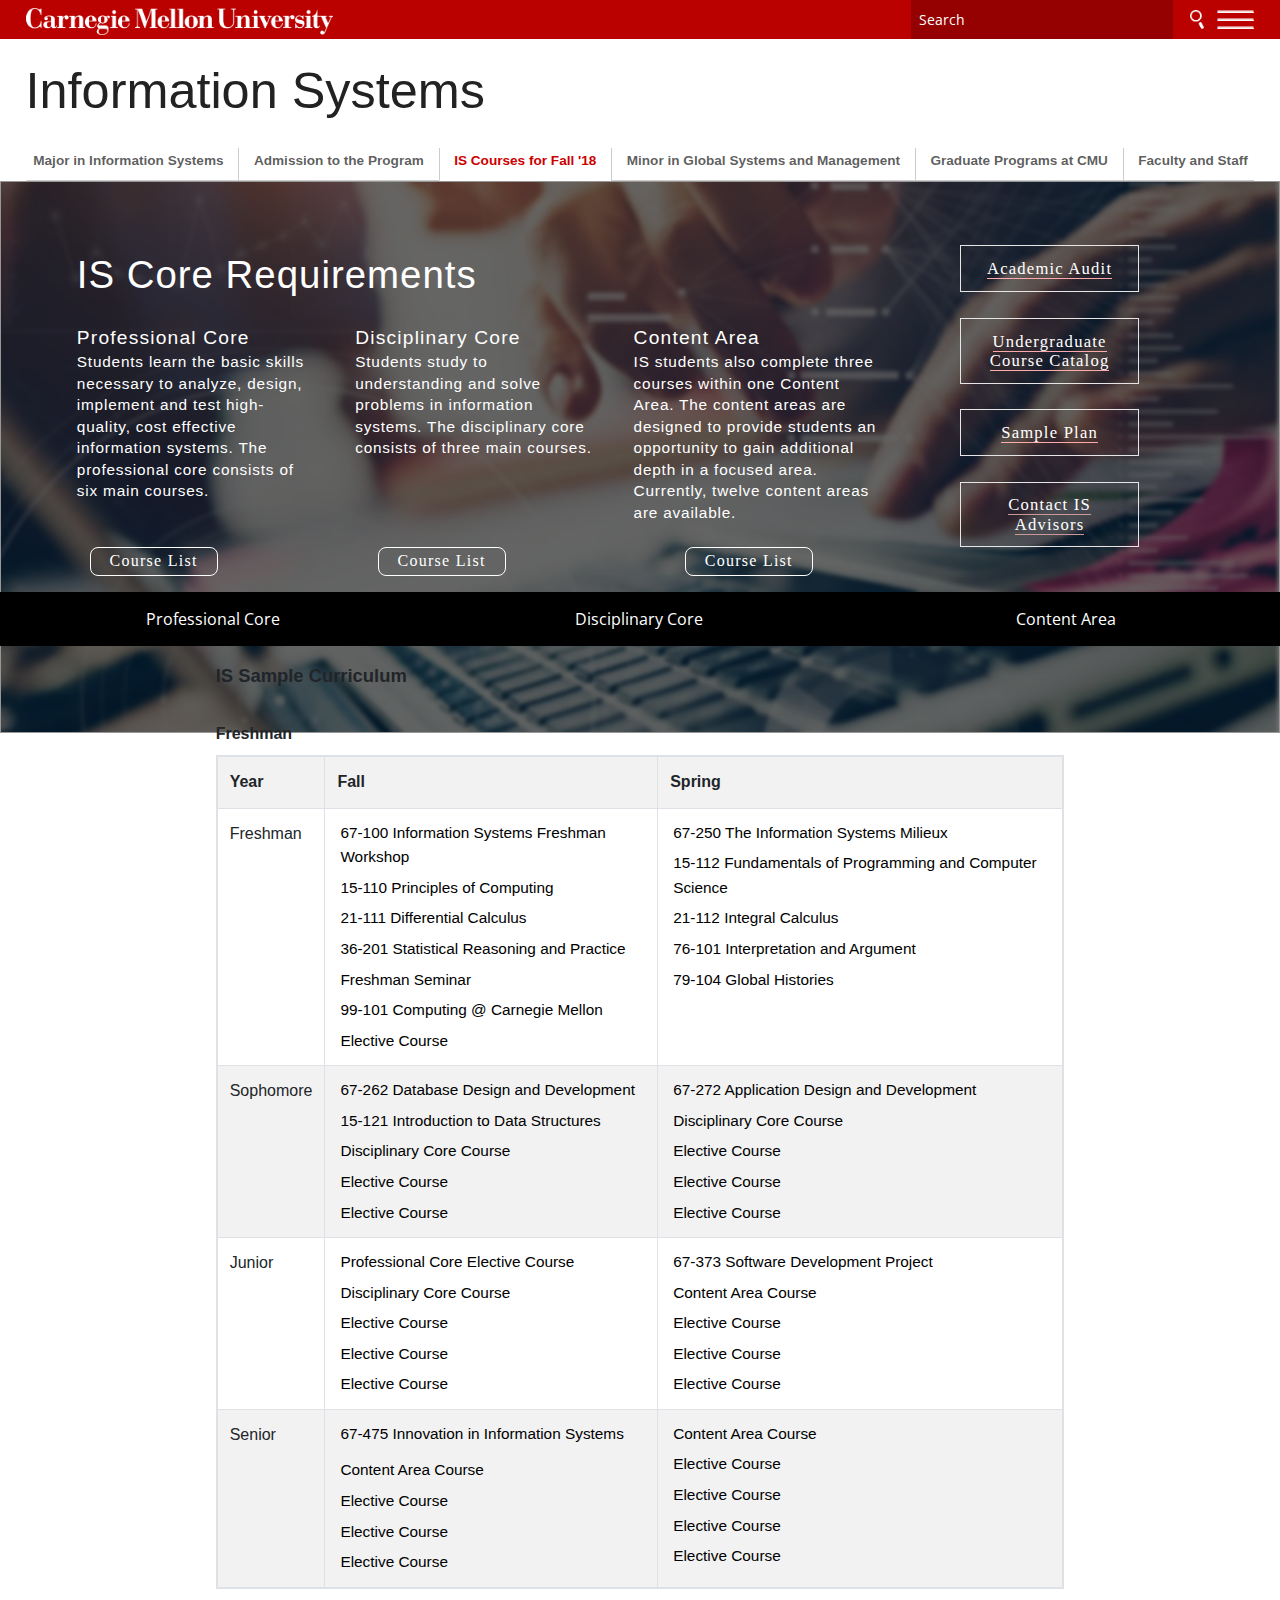
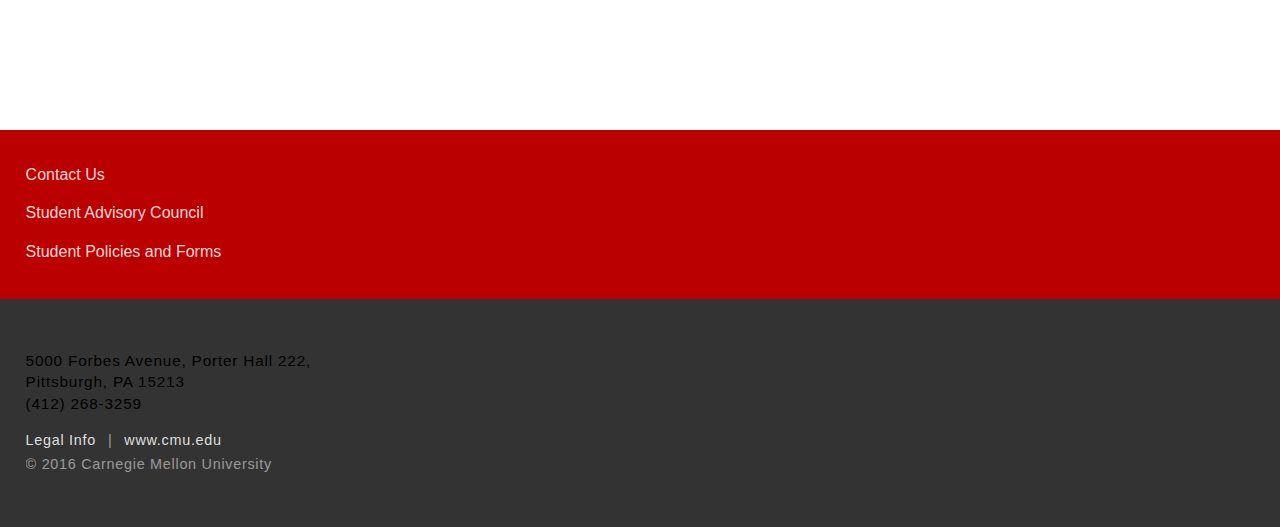
<file: index.html>
<!DOCTYPE html>
<html>
<head>
    <link rel="stylesheet" href="css/styles.css" />
    <script src="https://ajax.googleapis.com/ajax/libs/jquery/3.3.1/jquery.min.js"></script>
    <script src="https://code.jquery.com/jquery-3.2.1.slim.min.js"></script>
    <script src="js/scripts.js"></script>
    <link rel="stylesheet" href="https://maxcdn.bootstrapcdn.com/bootstrap/4.0.0/css/bootstrap.min.css">
    <script src="https://maxcdn.bootstrapcdn.com/bootstrap/4.0.0/js/bootstrap.min.js" ></script>

</head>
<body>
    <div w3-include-html="nav.html" class="cmu"></div>
    <div w3-include-html="header.html"></div>
    <button id="professionalBtn">Professional Core</button>
    <button id="disciplinaryBtn">Disciplinary Core</button>
    <button id="contentBtn">Content Area</button>
    <div id="info">
        <div id="prof-area" w3-include-html="professional.html" style="display:none;"></div>
        <div id="disc-area" w3-include-html="disciplinary.html" style="display:none;"></div>
        <div id="content-area" w3-include-html="contentarea.html" style="display:none;"></div>
        <div w3-include-html="sample.html">
        </div>
    </div>
    <div w3-include-html="footer.html" class="cmu"></div>
</body>
<script>
    profArea = $("#prof-area")
    discArea = $("#disc-area")
    contentArea = $("#content-area")
    $("#professionalBtn").click(function(){
        profArea.css('display','block')
        discArea.css('display','none')
        contentArea.css('display','none')
    })
    $("#disciplinaryBtn").click(function(){
        profArea.css('display','none')
        discArea.css('display','block')
        contentArea.css('display','none')
    })
    $("#contentBtn").click(function(){
        profArea.css('display','none')
        discArea.css('display','none')
        contentArea.css('display','block')
    })
    function includeHTML() {
      var z, i, elmnt, file, xhttp;
      /*loop through a collection of all HTML elements:*/
      z = document.getElementsByTagName("*");
      for (i = 0; i < z.length; i++) {
        elmnt = z[i];
        /*search for elements with a certain atrribute:*/
        file = elmnt.getAttribute("w3-include-html");
        if (file) {
          /*make an HTTP request using the attribute value as the file name:*/
          xhttp = new XMLHttpRequest();
          xhttp.onreadystatechange = function() {
            if (this.readyState == 4) {
              if (this.status == 200) {elmnt.innerHTML = this.responseText;}
              if (this.status == 404) {elmnt.innerHTML = "Page not found.";}
              /*remove the attribute, and call this function once more:*/
              elmnt.removeAttribute("w3-include-html");
              includeHTML();
            }
          } 
          xhttp.open("GET", file, true);
          xhttp.send();
          /*exit the function:*/
          return;
        }
      }
    }
    includeHTML();
</script>
</html>
</file>
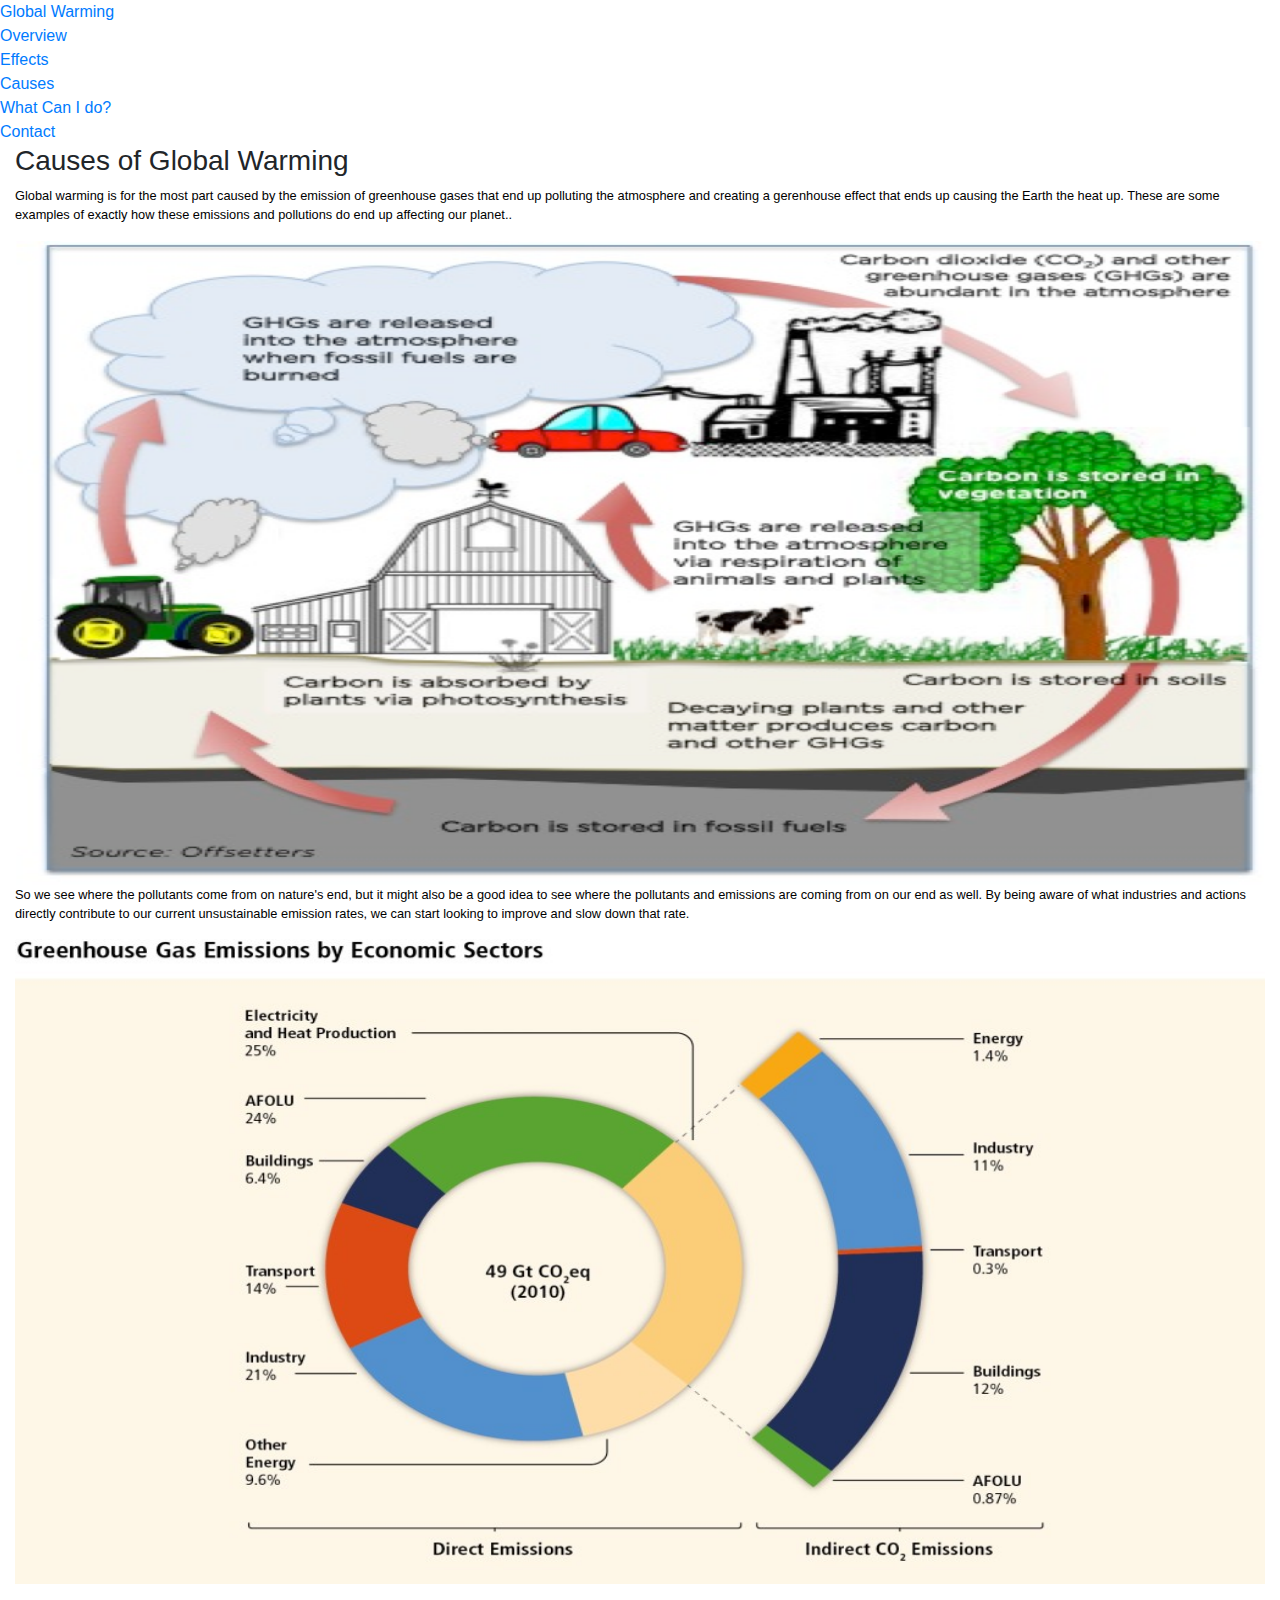
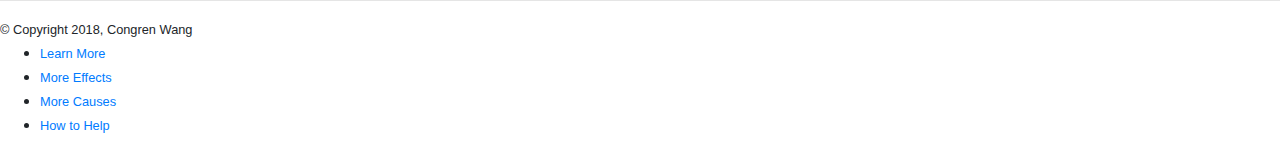
<file: causes.html>
<!DOCTYPE html>
<html lang="en">

<head>

    <meta charset="utf-8">
    <title>Global Warming Effects</title>
    <link href="css/styles.css" rel="stylesheet">
<link rel="stylesheet" href="https://maxcdn.bootstrapcdn.com/bootstrap/4.0.0/css/bootstrap.min.css">
</head>

<body>

    <div class="body-container">
        <nav class="sidebar">
        <div class="sidebar">
            <ul class="navbar-nav">
                <li class="sidebar-main">
                    <a href="index.html">
                        Global Warming&nbsp;
                    </a>
                </li>
                <li>
                    <a href="index.html#main-content" >Overview&nbsp;&nbsp;</a>
                </li>
                <li>
                    <a href="effects.html">Effects&nbsp;&nbsp;</a>
                </li>
                <li>
                    <a href="causes.html" class="active">Causes&nbsp;&nbsp;</a>
                </li>
                <li>
                    <a href="help.html">What Can I do?&nbsp;&nbsp;</a>
                </li>
                <li>
                    <a href="contact.html">Contact</a>
                </li>
            </ul>
        </div>
        </nav>
        <div class="container-fluid">
            <div class = "row" id="gw-causes">
            <div class="col-12">
                <h3>Causes of Global Warming</h3>
                <p>Global warming is for the most part caused by the emission of greenhouse gases that end up polluting the atmosphere and creating a gerenhouse effect that ends up causing the Earth the heat up. These are some examples of exactly how these emissions and pollutions do end up affecting our planet..</p>
                <div class = "med-image center-align">
                    <img src="images/causes.png" alt="gas emission cycle">
                </div>
                <p>So we see where the pollutants come from on nature's end, but it might also be a good idea to see where the pollutants and emissions are coming from on our end as well. By being aware of what industries and actions directly contribute to our current unsustainable emission rates, we can start looking to improve and slow down that rate.</p>
                <div class = "med-image center-align">
                    <img src="images/emissions.jpg" alt="industry emission rates">
                </div>
                </div>
            </div>
        </div>
            <hr>
            <footer class="paragraph-padding center-align foot">
                    <small>&copy; Copyright 2018, Congren Wang</small>
            <ul class="footer-list">
                <li>
                    <a href="https://www.nationalgeographic.com/environment/global-warming/global-warming-overview/" target="_blank">
                        <small>Learn More</small>
                    </a>
                </li>
                <li>
                    <a href="https://en.wikipedia.org/wiki/Global_warming" target="_blank"><small>More Effects</small></a>
                </li>
                <li>
                    <a href="https://en.wikipedia.org/wiki/Global_warming" target="_blank"><small>More Causes</small></a>
                </li>
                <li>
                    <a href="https://www.nrdc.org/stories/how-you-can-stop-global-warming" target="_blank"><small>How to Help</small></a>
                </li>
            </ul>
            </footer>
        </div>

 
</body>
</html>
</file>
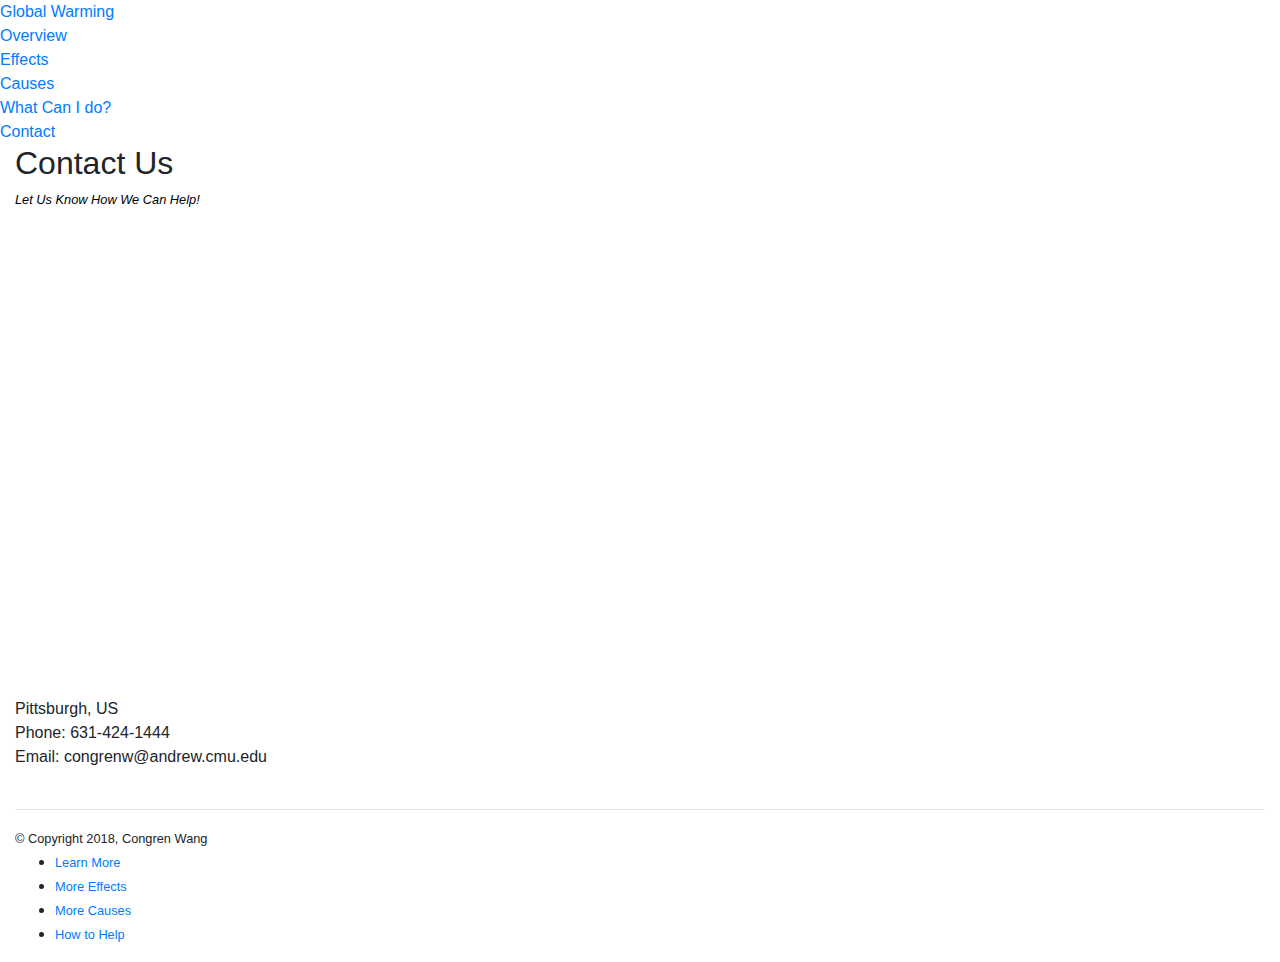
<file: contact.html>
<!DOCTYPE html>
<html lang="en">

<head>

    <meta charset="utf-8">
    <META NAME="ROBOTS" CONTENT="NOINDEX, NOFOLLOW"></META>
    <title>Global Warming Contact</title>
    <link href="css/styles.css" rel="stylesheet">
 <link rel="stylesheet" href="https://maxcdn.bootstrapcdn.com/bootstrap/4.0.0/css/bootstrap.min.css">
</head>

<body>
    <div class="body-container">
        <nav class="sidebar">
        <div class="sidebar">
            <ul class="navbar-nav">
                <li class="sidebar-main">
                    <a href="index.html">
                        Global Warming&nbsp;
                    </a>
                </li>
                <li>
                    <a href="index.html#main-content" >Overview&nbsp;&nbsp;</a>
                </li>
                <li>
                    <a href="effects.html">Effects&nbsp;&nbsp;</a>
                </li>
                <li>
                    <a href="causes.html">Causes&nbsp;&nbsp;</a>
                </li>
                <li>
                    <a href="help.html">What Can I do?&nbsp;&nbsp;</a>
                </li>
                <li>
                    <a href="contact.html" class="active">Contact</a>
                </li>
            </ul>
        </div>
        </nav>
        <div class="container-fluid">
            <div class = "row" id="contact">
                <div class="col-12">
                <h2 class="center-align">Contact Us</h2>
                <p class="center-align"><i>Let Us Know How We Can Help!</i></p>
                <p class="center-align"><iframe src="https://www.google.com/maps/embed?pb=!1m18!1m12!1m3!1d3036.4666233214675!2d-79.94520684949316!3d40.442808079260885!2m3!1f0!2f0!3f0!3m2!1i1024!2i768!4f13.1!3m3!1m2!1s0x8834f21f58679a9f%3A0x88716b461fc4daf4!2sCarnegie+Mellon+University!5e0!3m2!1sen!2sus!4v1518052709293" width="600" height="450" frameborder="0" style="border:0" allowfullscreen></iframe></p>
                <div class="center-align">
                    <i style="width:30px"></i> Pittsburgh, US<br>
                    <i style="width:30px"></i> Phone: 631-424-1444<br>
                    <i style="width:30px"> </i> Email: congrenw@andrew.cmu.edu<br>
                </div>
                <br>
                </div>
            </div>
            
            <hr>
                <footer class="paragraph-padding center-align foot">
                    <small>&copy; Copyright 2018, Congren Wang</small>
                    <ul class="footer-list">
                <li>
                    <a href="https://www.nationalgeographic.com/environment/global-warming/global-warming-overview/" target="_blank">
                        <small>Learn More</small>
                    </a>
                </li>
                <li>
                    <a href="https://en.wikipedia.org/wiki/Global_warming" target="_blank"><small>More Effects</small></a>
                </li>
                <li>
                    <a href="https://en.wikipedia.org/wiki/Global_warming" target="_blank"><small>More Causes</small></a>
                </li>
                <li>
                    <a href="https://www.nrdc.org/stories/how-you-can-stop-global-warming" target="_blank"><small>How to Help</small></a>
                </li>
            </ul>
            </footer>
        </div>

    </div>


</body>


    
</html>
</file>
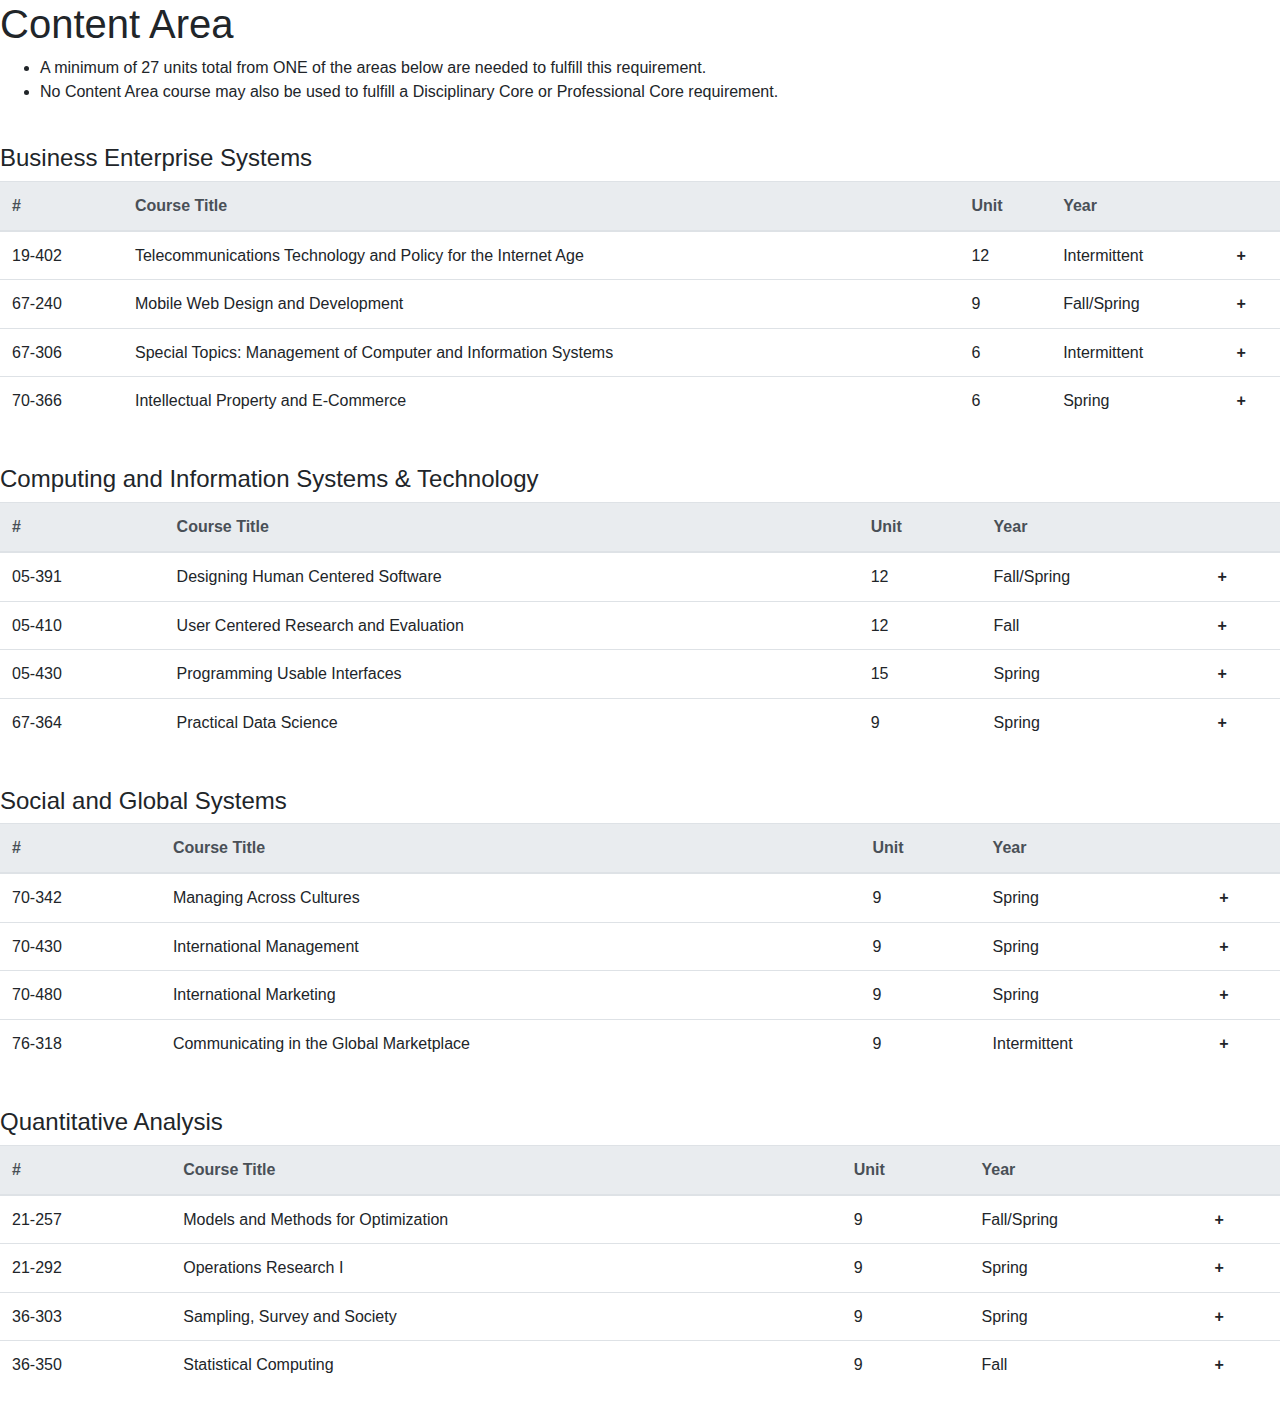
<file: contentarea.html>
<!DOCTYPE html>
<html>

<head>
    <link rel="stylesheet" href="https://maxcdn.bootstrapcdn.com/bootstrap/4.0.0/css/bootstrap.min.css">
    <link rel="stylesheet" href="css/styles.css" />
    <script src="https://ajax.googleapis.com/ajax/libs/jquery/3.3.1/jquery.min.js"></script>
    <script src="https://code.jquery.com/jquery-3.2.1.slim.min.js" ></script>
    <script src="https://cdnjs.cloudflare.com/ajax/libs/popper.js/1.12.9/umd/popper.min.js" ></script>
    <script src="https://maxcdn.bootstrapcdn.com/bootstrap/4.0.0/js/bootstrap.min.js" ></script>
    <script src="js/scripts.js"></script>
</head>

<body>

    <div id="contentCourses">
        <h1>Content Area</h1>
        <ul>
            <li>A minimum of 27 units total from ONE of the areas below are needed to fulfill this requirement.</li>
            <li>No Content Area course may also be used to fulfill a Disciplinary Core or Professional Core requirement.</li>
        </ul>
        <br>
        <h4>Business Enterprise Systems</h4>
        <table id="contentarea" class="table table-hover">
                        <thead class="thead-light">

            <tr>
                <th>#</th>
                <th>Course Title</th>
                <th>Unit</th>
                <th>Year</th>
                <th></th>
            </tr>
            </thead>
            <tr id="conbus1">
                <td>19-402</td>
                <td>Telecommunications Technology and Policy for the Internet Age</td>
                <td>12</td>
                <td>Intermittent</td>
                <td><b>+</b></td>
                <tr>
                <td colspan=5 id="conbusdrop1" style="display:none;">
                <p>Modern telecommunications is the nervous system of society. The Internet and wireless communications have transformed every aspect of our modern life. This course provides a comprehensive introduction to basic principles of telecommunications technology and the legal, economic, and regulatory environment of todays networks. Topics covered include the fundamentals of communication network technologies, including video, voice, and computer networks; principles behind telecommunications regulation from common carrier law and natural monopoly to information diversity, privacy and national security; traffic differentiation on the Internet and the debate over network neutrality; universal service and the digital divide; mergers, antitrust, and the changing industrial structure of the communications sector. We will explore current topical questions such as the future of competition in broadband access; the shift of entertainment video from cable and satellite to Internet delivery; how cloud computing concepts are transforming networks; and communications support for the Internet of Things. Comparison with European approaches to communications regulation. Special emphasis on how new technologies have altered, and are altered by, regulation. Junior or Senior standing required.</p>
                <p>Prerequisite: 73-100</p>
                </td>
                </tr>

            <tr id="conbus2">
                <td>67-240</td>
                <td>Mobile Web Design and Development</td>
                <td>9</td>
                <td>Fall/Spring</td>
                <td><b>+</b></td>
                <tr>
                <td colspan=5 id="conbusdrop2" style="display:none;">
                <p>The Mobile Web Design and Development course provides a solid web design and development foundation focusing on responsive and user-centered design, and client-side components. Students explore the current standards and best practices of web design. Throughout the course, students work with HTML5, CSS3, Twitter Bootstrap, and Javascript, and learn how the various web components function together. The course utilizes a hands-on approach to guide students through learning and understanding the design and development process. This course is primarily designed for students with minimal technical experience. By the end of the course, students will be able to plan, design, and implement a basic functioning mobile web site/ app.</p>
                <p>Prerequisites: 15-104 Min. grade C or 15-112 Min. grade C</p>
                </td>
                </tr>

            <tr id="conbus3">
                <td>67-306</td>
                <td>Special Topics: Management of Computer and Information Systems</td>
                <td>6</td>
                <td>Intermittent</td>
                <td><b>+</b></td>
                <tr>
                <td colspan=5 id="conbusdrop3" style="display:none;">
                <p>The course will provide a thorough understanding of the many responsibilities for managing technology by the organization IT resource, executives, managers, and functional end users. Concentration on IT plan and budget development with associated management, IT roles and responsibilities, system development and operations best practices, security management, IT procurement with emphasis on service and product agreements, vendor relationships, project management, and business continuity/disaster recovery. Junior or senior class standing is required. Coursework in information systems, software design, project management, or related job experience is strongly preferred, but not required due to the managerial, rather than technical, nature of the course.</p>
                </td>
                </tr>

            <tr id="conbus4">
                <td>70-366</td>
                <td>Intellectual Property and E-Commerce</td>
                <td>6</td>
                <td>Spring</td>
                <td><b>+</b></td>
                <tr>
                <td colspan=5 id="conbusdrop4" style="display:none;">
                <p>The course is intended to instruct students on the creation of the Internet and the World Wide Web, including the creation of the Domain Naming System. The course will provide an understanding of how the WWW "Web" operates (from its creation to the present), how the laws of various contries interact with the Web; how issues of privacy are addressed and the role of private parties and government in monitoring privacy. The course will examine how intellectual property is created and protected; who owns the property; and the role of ownership of the intellectual property interacts with antitrust laws. The course examines how contracts are formed and administered on the Web by entities created to minimize taxes and personal liability risks for the owners/shareholders of those entities.</p>
                <p>Prerequisite: 76-1010</p>
                </td>
                </tr>
        </table>

        <br>

        <h4>Computing and Information Systems &amp; Technology</h4>
        <table id="contentarea" class="table table-hover">
                        <thead class="thead-light">

            <tr>
                <th>#</th>
                <th>Course Title</th>
                <th>Unit</th>
                <th>Year</th>
                <th></th>
            </tr>
            </thead>

            <tr id="concomput1">
                <td>05-391</td>
                <td>Designing Human Centered Software</td>
                <td>12</td>
                <td>Fall/Spring</td>
                <td><b>+</b></td>
                <tr>
                <td colspan=5 id="concomputdrop1" style="display:none;">
                <p>Why are things so hard to use these days? Why doesn't this thing I just bought work? Why is this web site so hard to use? These are frustrations that we have all faced from systems not designed with people in mind. The question this course will focus on is: how can we design human-centered systems that people find useful and usable? This course is an introduction to designing, prototyping, and evaluating user interfaces. If you take only one course in Human-Computer Interaction, this is the course for you. This class is open to all undergrads and grad students, with either technical or non-technical backgrounds. We will cover theory as well as practical application of ideas from Human-Computer Interaction. Course work includes lectures, class discussion, homework, class presentations, and group project.</p>
                <p>Prerequisites: 15-110 or 15-104 or 15-112</p>
                </td>
                </tr>

            <tr id="concomput2">
                <td>05-410</td>
                <td>User Centered Research and Evaluation</td>
                <td>12</td>
                <td>Fall</td>
                <td><b>+</b></td>
                <tr>
                <td colspan=5 id="concomputdrop2" style="display:none;">
                <p>This course provides and overview and introduction to the field of human-computer interaction (HCI). It introduces students to tools, techniques, and sources of information about HCI and provides a systematic approach to design. The course increases awareness of good and bad design through observation of existing technology, and teaches the basic skills of task analysis, and analytic and empirical evaluation methods. This is a companion course to courses in visual design (51-422) and software implementation (05-430, 05-431). When registering for this course, undergraduate students are automatically placed the wait list. Students will be then moved into the class, based on if they are in the BHCI second major and year in school e.g. seniors, juniors, etc This course is NOT open to students outside the HCI major. When registering for this course, undergraduate students are automatically placed the wait list. Students will be then moved into the class, based on if they are in the BHCI second major and year in school.</p>
                </td>
                </tr>

            <tr id="concomput3">
                <td>05-430</td>
                <td>Programming Usable Interfaces</td>
                <td>15</td>
                <td>Spring</td>
                <td><b>+</b></td>
                <tr>
                <td colspan=5 id="concomputdrop3" style="display:none;">
                <p>This course is combines lecture, and an intensive programming lab and design studio. It is for those who want to express their interactive ideas in working prototypes. It will cover the importance of human-computer interaction/interface design, iterative design, input/output techniques, how to design and evaluate interfaces, and research topics that will impact user interfaces in the future. In lab, you will learn how to design and program effective graphical user interfaces, and how to perform user tests. We will cover a number of prototyping tools and require prototypes to be constructed in each, ranging from animated mock-ups to fully functional programs. Assignments will require implementing UIs, testing that interface with users, and then modifying the interface based on findings. Some class sessions will feature design reviews of student work. This course is for HCII Masters students and HCI dual majors with a minimal programming background. Students will often not be professional programmers, but will need to interact with programmers. RECITATION SELECTION: Students taking this course can sign up for either Prototyping Lab recitation. PREREQUISITES: Proficiency in a programming language, program structure, algorithm analysis, and data abstraction. Normally met through an introductory programming course using C, C++, Pascal or Java, such as 15100, 15112, 15127 or equivalent. Students entering this course should be able to independently write a 300-line program in 48 hours.</p>
                <p>Prerequisites: 15-110 or 15-112 or 15-127 or 15-100 or 15-104</p>
                </td>
                </tr>

            <tr id="concomput4">
                <td>67-364</td>
                <td>Practical Data Science</td>
                <td>9</td>
                <td>Spring</td>
                <td><b>+</b></td>
                <tr>
                <td colspan=5 id="concomputdrop4" style="display:none;">
                <p>From empirical, to theoretical, to computational science, we are at the dawn of a new revolution—-a fourth paradigm of science driven by data. Like archaeological remnants, data, by its very nature, is a marker of what happened in the past. How can data be used to better understand this past and what is happening in the present? How can data be leveraged to forecast what will happen in the future? Better still, how can data be used to mold what should happen in the future? In this course we will study descriptive, predictive, and prescriptive methods by which data can be used to gain insight and inform actions of people and organizations. The real excitement of data science is in the doing. This is an application oriented course requiring skill in algorithmic problem solving. We will use Python based data science tools. While prior programming experience with Python will be helpful the course will strive to be self-contained. If you have not programmed in Python before, you need to be comfortable programming in some language (e.g., Ruby, R, Java, C++) and will need to come up to speed with the Pythonic way of problem solving.</p>
                <p>Prerequisites: 36-201 Min. grade C and 15-112 Min. grade C</p>
                </td>
                </tr>

        </table>

        <br>

        <h4>Social and Global Systems</h4>
        <table id="contentarea" class="table table-hover">
                        <thead class="thead-light">

            <tr>
                <th>#</th>
                <th>Course Title</th>
                <th>Unit</th>
                <th>Year</th>
                <th></th>
            </tr>
            </thead>

            <tr id="consoc1">
                <td>70-342</td>
                <td>Managing Across Cultures</td>
                <td>9</td>
                <td>Spring</td>
                <td><b>+</b></td>
                <tr>
                <td colspan=5 id="consocdrop1" style="display:none;">
                <p>This course is designed for students who expect to do business in other countries or work with people from other cultures. It provides an intellectual framework for understanding other cultures (and eventually one's own), as well as detailed studies of particular countries. It discusses how culture defines organizations, contracts, personal relationships, attitudes toward authority, time and space, ethics, wealth, and subcultures, and how these affect business. Student teams study a culture of their choice and make presentations, based on interviews and literature research.</p>
                <p>Prerequisites: 76-102 or 76-101</p>
                </td>
                </tr>

            <tr id="consoc2">
                <td>70-430</td>
                <td>International Management</td>
                <td>9</td>
                <td>Spring</td>
                <td><b>+</b></td>
                <tr>
                <td colspan=5 id="consocdrop2" style="display:none;">
                <p>This course uses the case method to examine the strategic and operational issues in management practice and decision-making that are important in operating a business that spans national borders. Topics include political and economic risk assessment, technology transfer, cultural analysis, negotiation, social responsibility, organization structure, supply chain management and trends in foreign direct investment and their impact on developing strategies for entering and becoming successful in international markets.</p>
                </td>
                </tr>

            <tr id="consoc3">
                <td>70-480</td>
                <td>International Marketing</td>
                <td>9</td>
                <td>Spring</td>
                <td><b>+</b></td>
                <tr>
                <td colspan=5 id="consocdrop3" style="display:none;">
                <p>This course is designed to provide students with a basic understanding of global marketing opportunities, key issues, and strategies. It introduces the main characteristics of international markets and addresses the impact of global environmental factors (economic, social, legal, and cultural) on marketing decisions such as market entry, product development, pricing, promotion, and distribution. The objective of the course is to help students acquire knowledge of major international marketing concepts and develop cross-cultural sensitivities and skills that would enable them to identify, analyze, and solve international marketing problems.</p>
                </td>
                </tr>

            <tr id="consoc4">
                <td>76-318</td>
                <td>Communicating in the Global Marketplace</td>
                <td>9</td>
                <td>Intermittent</td>
                <td><b>+</b></td>
                <tr>
                <td colspan=5 id="consocdrop4" style="display:none;">
                <p>In this day and age, some of the most exciting employment opportunities are with multinational and international corporations and non-profits. But are you prepared for the challenge of working with professionals from all over the world? Even as more people around the globe learn English, specific cultural values, beliefs, and assumptions continue to influence the way in which they communicate. Often, behind a foreign accent, we encounter an entirely different worldview. The same word or phrase in English might actually carry very distinct connotations for someone whose native language is French, German, Russian, or Japanese. Can we learn to anticipate, understand, and become sensitive to these connotations? How can we mend potential miscommunications that might arise due to these conceptual differences? This course is designed as an introduction to international professional communication. We will talk about the way in which culture influences communication, about the job of translators and interpreters, and about specific communicative norms for the global marketplace. We will look at many concrete example of communication in the international arena, acting as problem- solvers and communication consultants who are focused on understanding and designing plans of action for navigating communicative obstacles. We will also have the opportunity to speak with professionals who are experienced in the field, and we will cover case studies ranging from corporate business to global activism and advocacy. The requirements for this course include a take-home exam, a short paper, and a final project.</p>
                <p>Prerequisites: 76-270 or 76-271 or 76-272</p>
                </td>
                </tr>
        </table>

        <br>

        <h4>Quantitative Analysis</h4>
        <table id="contentarea" class="table table-hover">
                        <thead class="thead-light">

            <tr>
                <th>#</th>
                <th>Course Title</th>
                <th>Unit</th>
                <th>Year</th>
                <th></th>
            </tr>
            </thead>

            <tr id="conquan1">
                <td>21-257</td>
                <td>Models and Methods for Optimization</td>
                <td>9</td>
                <td>Fall/Spring</td>
                <td><b>+</b></td>
                <tr>
                <td colspan=5 id="conquandrop1" style="display:none;">
                <p>Introduces basic methods of operations research and is intended primarily for Business Administration and Economics majors. Review of linear systems; linear programming, including the simplex algorithm, duality, and sensitivity analysis; the transportation problem; the critical path method; the knapsack problem, traveling salesman problem, and an introduction to set covering models. 3 hrs. lec., 1 hr. rec.</p>
                <p>Prerequisites: 21-242 or 21-256 or 21-241 or 21-240 or 18-202 or 06-262</p>
                </td>
                </tr>

            <tr id="conquan2">
                <td>21-292</td>
                <td>Operations Research I</td>
                <td>9</td>
                <td>Spring</td>
                <td><b>+</b></td>
                <tr>
                <td colspan=5 id="conquandrop2" style="display:none;">
                <p>Operations research offers a scientific approach to decision making, most commonly involving the allocation of scarce resources. This course develops some of the fundamental methods used. Linear programming: the simplex method and its linear algebra foundations, duality, post-optimality and sensitivity analysis; the transportation problem; the critical path method; non-linear programming methods. 3 hrs. lec., 1 hr. rec</p>
                <p>Prerequisites: 21-122 and (21-241 or 21-242)</p>
                </td>
                </tr>

            <tr id="conquan3">
                <td>36-303</td>
                <td>Sampling, Survey and Society</td>
                <td>9</td>
                <td>Spring</td>
                <td><b>+</b></td>
                <tr>
                <td colspan=5 id="conquandrop3" style="display:none;">
                <p>This course will revolve around the role of sampling and sample surveys in the context of U.S. society and its institutions. We will examine the evolution of survey taking in the United States in the context of its economic, social and political uses. This will eventually lead to discussions about the accuracy and relevance of survey responses, especially in light of various kinds of nonsampling error. Students will be required to design, implement and analyze a survey sample.</p>
                <p>Prerequisites: 36-309 or 73-261 or 70-208 or 36-625 or 36-208 or 36-226 or 36-202 or 36-225 or 88-250</p>
                </td>
                </tr>

            <tr id="conquan4">
                <td>36-350</td>
                <td>Statistical Computing</td>
                <td>9</td>
                <td>Fall</td>
                <td><b>+</b></td>
                <tr>
                <td colspan=5 id="conquandrop4" style="display:none;">
                <p>Statistical Computing: An introduction to computing targeted at statistics majors with minimal programming knowledge. The main topics are core ideas of programming (functions, objects, data structures, flow control, input and output, debugging, logical design and abstraction), illustrated through key statistical topics (exploratory data analysis, basic optimization, linear models, graphics, and simulation). The class will be taught in the R language. No previous programming experience required. Pre-requisites: (36-202, 36-208, or 36-309), plus ("computing at Carnegie Mellon" or consent of instructor) and 36-225 co-requisite.</p>
                <p>Prerequisites: 36-315 or 36-226 or 36-303 or 36-309 or 70-208 or 36-208 or 36-202</p>
                </td>
                </tr>
        </table>

    </div>

</body>


</html>
</file>
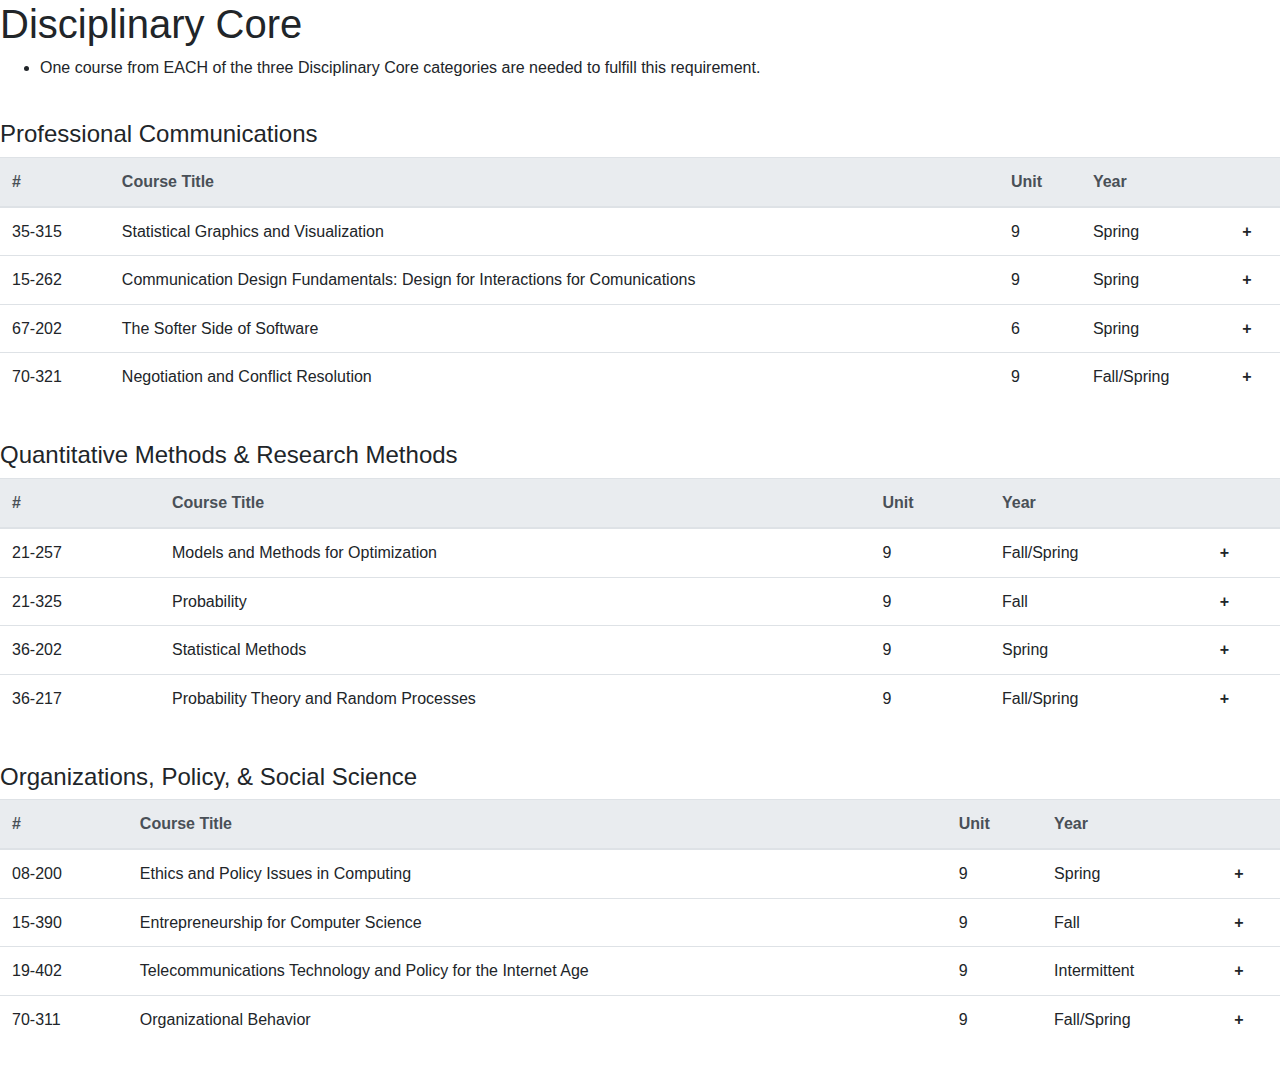
<file: disciplinary.html>
<!DOCTYPE html>
<html>

<head>
    <link rel="stylesheet" href="https://maxcdn.bootstrapcdn.com/bootstrap/4.0.0/css/bootstrap.min.css">
    <link rel="stylesheet" href="css/styles.css" />
    <script src="https://ajax.googleapis.com/ajax/libs/jquery/3.3.1/jquery.min.js"></script>
    <script src="https://code.jquery.com/jquery-3.2.1.slim.min.js" ></script>
    <script src="https://cdnjs.cloudflare.com/ajax/libs/popper.js/1.12.9/umd/popper.min.js" ></script>
    <script src="https://maxcdn.bootstrapcdn.com/bootstrap/4.0.0/js/bootstrap.min.js" ></script>
    <script src="js/scripts.js"></script>
</head>

<body>

    <div id="disciplinary">

        <h1>Disciplinary Core</h1>
        <ul>
            <li>One course from EACH of the three Disciplinary Core categories are needed to fulfill this requirement.</li>
        </ul>
        <br>
        <h4>Professional Communications</h4>
        <table id="disciplinary" class="table table-hover">
                        <thead class="thead-light">

            <tr>
                <th>#</th>
                <th>Course Title</th>
                <th>Unit</th>
                <th>Year</th>
                <th></th>
            </tr>
            </thead>

            <tr id="disprof1">
                <td>35-315</td>
                <td>Statistical Graphics and Visualization</td>
                <td>9</td>
                <td>Spring</td>
                <td><b>+</b></td>
                <tr>
                    <td colspan=5 id="disprofdrop1" style="display:none;">
                        <p>Graphical displays of quantitative information take on many forms as they help us understand both data and models. This course will serve to introduce the student to the most common forms of graphical displays and their uses and misuses. Students will learn both how to create these displays and how to understand them. As time permits the course will consider some more advanced graphical methods such as computer-generated animations. Each student will be required to engage in a project using graphical methods to understand data collected from a real scientific or engineering experiment. In addition to two weekly lectures there will be lab sessions where the students learn to use software to aid in the production of appropriate graphical displays.</p>
                        <p>Prerequisites: 36-202 or 36-208 or 36-226 or 88-250 or 36-309 or 36-625 or 70-208 or 36-225 or 36-303</p>
                    </td>
                </tr>

            <tr id="disprof2">
                <td>15-262</td>
                <td>Communication Design Fundamentals: Design for Interactions for Comunications</td>
                <td>9</td>
                <td>Spring</td>
                <td><b>+</b></td>
                <tr>
                    <td colspan=5 id="disprofdrop2" style="display:none;">
                        <p>A one-semester course that introduces non-majors to the field of communication design. Through studio projects, lectures, and demonstrations, students become familiar with the visual and verbal language of communication designers, the design process, and the communicative value of word and image. Macintosh proficiency required.</p>
                    </td>
                </tr>

            <tr id="disprof3">
                <td>67-202</td>
                <td>The Softer Side of Software</td>
                <td>6</td>
                <td>Spring</td>
                <td><b>+</b></td>
                <tr>
                    <td colspan=5 id="disprofdrop3" style="display:none;">
                        <p>  Even the best technologist has to rely on soft skills in their lives and jobs–whether they want a team member to take their constructive feedback or an angel investor to understand why their product is better than the competition. Classes will cover delivering engaging presentations, writing emails co-workers want to read, conducting meetings and workshops, delivering criticism and more.This mini course requires students to participate in a combination of readings, discussions, in-class simulations, theater exercises, individual and group projects to practice soft skills. This course has some space available to students outside of the Information Systems program.</p>
                    </td>
            </tr>

            <tr id="disprof4">
                <td>70-321</td>
                <td>Negotiation and Conflict Resolution</td>
                <td>9</td>
                <td>Fall/Spring</td>
                <td><b>+</b></td>
                <tr>
                    <td colspan=5 id="disprofdrop4" style="display:none;">
                        <p>This course will complement the technical and diagnostic skills you have learned in other courses. A basic premise of the course is that, while you will need analytical skills to discover optimal solutions to problems, you will also need a broad array of negotiation skills to implement these solutions and make sure that they are truly effective. Your long-term effectiveness - both in your professional and personal life - is likely to depend on your negotiating abilities. This course will give you the opportunity to develop these skills experientially and to understand the analytical frameworks that underlie negotiations.</p>
                        <p>Prerequisite: 76-101</p>
                    </td>
                </tr>

        </table>

        <br>

        <h4>Quantitative Methods &amp; Research Methods</h4>
        <table id="disciplinary" class="table table-hover">
                        <thead class="thead-light">

            <tr>
                <th>#</th>
                <th>Course Title</th>
                <th>Unit</th>
                <th>Year</th>
                <th></th>
            </tr>
            </thead>

            <tr id="disquan1">
                <td>21-257</td>
                <td>Models and Methods for Optimization</td>
                <td>9</td>
                <td>Fall/Spring</td>
                <td><b>+</b></td>
                <tr>
                    <td colspan=5 id="disquandrop1" style="display:none;">
                        <p>Introduces basic methods of operations research and is intended primarily for Business Administration and Economics majors. Review of linear systems; linear programming, including the simplex algorithm, duality, and sensitivity analysis; the transportation problem; the critical path method; the knapsack problem, traveling salesman problem, and an introduction to set covering models. 3 hrs. lec., 1 hr. rec.</p>
                        <p>Prerequisites: 21-242 or 21-256 or 21-241 or 21-240 or 18-202 or 06-262</p>
                    </td>
                </tr>

            <tr id="disquan2">
                <td>21-325</td>
                <td>Probability</td>
                <td>9</td>
                <td>Fall</td>
                <td><b>+</b></td>
                <tr>
                    <td colspan=5 id="disquandrop2" style="display:none;">
                        <p>This course focuses on the understanding of basic concepts in probability theory and illustrates how these concepts can be applied to develop and analyze a variety of models arising in computational biology, finance, engineering and computer science. The firm grounding in the fundamentals is aimed at providing students the flexibility to build and analyze models from diverse applications as well as preparing the interested student for advanced work in these areas. The course will cover core concepts such as probability spaces, random variables, random vectors, multivariate densities, distributions, expectations, sampling and simulation; independence, conditioning, conditional distributions and expectations; limit theorems such as the strong law of large numbers and the central limit theorem; as well as additional topics such as large deviations, random walks and Markov chains, as time permits. 3 hrs. lec.</p>
                        <p>Prerequisites: 21-259 or 21-268 or 21-269</p>
                    </td>
                </tr>

            <tr id="disquan3">
                <td>36-202</td>
                <td>Statistical Methods</td>
                <td>9</td>
                <td>Spring</td>
                <td><b>+</b></td>
                <tr>
                    <td colspan=5 id="disquandrop3" style="display:none;">
                        <p>This course builds on the principles and methods of statistical reasoning developed in 36-201 (or its equivalents). The course covers simple and multiple regression, analysis of variance methods and logistic regression. Other topics may include non-parametric methods and probability models, as time permits. The objectives of this course is to develop the skills of applying the basic principles and methods that underlie statistical practice and empirical research. In addition to three lectures a week, students attend a computer lab once week for "hands-on" practice of the material covered in lecture. Not open to students who have received credit for: 36-208/70-208, 36-309. Students who have completed or are enrolled in 36-401 prior to completing 36-202, are not able to take/receive credit for 36-202.</p>
                        <p>Prerequisites: 36-201 or 70-207 or 36-247 or 36-220 or 36-207</p>
                    </td>
                </tr>

            <tr id="disquan4">
                <td>36-217</td>
                <td>Probability Theory and Random Processes</td>
                <td>9</td>
                <td>Fall/Spring</td>
                <td><b>+</b></td>
                <tr>
                    <td colspan=5 id="disquandrop4" style="display:none;">
                        <p>This course provides an introduction to probability theory. It is designed for students in electrical and computer engineering. Topics include elementary probability theory, conditional probability and independence, random variables, distribution functions, joint and conditional distributions, limit theorems, and an introduction to random processes. Some elementary ideas in spectral analysis and information theory will be given. A grade of C or better is required in order to use this course as a pre-requisite for 36-226 and 36-410. Not open to students who have received credit for 36-225, or 36-625.</p>
                        <p>Prerequisites: 21-259 or 21-122 or 21-123 or 21-112 or 21-256</p>
                    </td>
                </tr>
        </table>

        <br>

        <h4>Organizations, Policy, &amp; Social Science</h4>
        <table id="disciplinary" class="table table-hover">
                        <thead class="thead-light">

            <tr>
                <th>#</th>
                <th>Course Title</th>
                <th>Unit</th>
                <th>Year</th>
                <th></th>
            </tr>
            </thead>

            <tr id="disorg1">
                <td>08-200</td>
                <td>Ethics and Policy Issues in Computing</td>
                <td>9</td>
                <td>Spring</td>
                <td><b>+</b></td>
                <tr>
                    <td colspan=5 id="disorgdrop1" style="display:none;">
                        <p>Should autonomous robots make life and death decisions on their own? Should we allow them to select a target and launch weapons? To diagnose injuries and perform surgery when human doctors are not around? Who should be permitted to observe you, find out who your friends are, what you do and say with them, what you buy, and where you go? Do social media and personalized search restrict our intellectual horizons? Do we live in polarizing information bubbles, just hearing echoes of what we already know and believe? As computing technology becomes ever more pervasive and sophisticated, we are presented with an escalating barrage of decisions about who, how, when, and for what purposes technology should be used. This course will provide an intellectual framework for discussing these pressing issues of our time, as we shape the technologies that in turn shape us. We will seek insight through reading, discussion, guest lectures, and debates. Students will also undertake an analysis of a relevant issue of their choice, developing their own position, and acquiring the research skills needed to lend depth to their thinking. The course will enhance students' ability to think clearly about contentious technology choices, formulate smart positions, and support their views with winning arguments.</p>
                    </td>
                </tr>

            <tr id="disorg2">
                <td>15-390</td>
                <td>Entrepreneurship for Computer Science</td>
                <td>9</td>
                <td>Fall</td>
                <td><b>+</b></td>
                <tr>
                    <td colspan=5 id="disorgdrop2" style="display:none;">
                        <p>This course is designed to develop skills related to entrepreneurship and innovation for non-business undergraduate and graduate students in the School of Computer Science. The course assumes no background courses in business and is appropriate for those who are interested in bringing innovations to market either through new companies or existing companies. The course provides an overview of entrepreneurship and innovation, develops an entrepreneurial frame of mind, and provides a framework for learning the rudiments of how to generate ideas. Students come up with or are presented with potential ideas and learn how to develop these ideas into opportunities, and to explore their potential for becoming viable businesses. They learn how to do market research, to develop go-to-market strategies, value propositions and to differentiate their products or services from potential competitors. The focus is on understanding and developing strategies for approaching the key elements of the entrepreneurial process...opportunity, resources and team. The course consists of a balance of lectures, case studies and encounters with entrepreneurs, investors and business professionals. The students are exposed to financial and intellectual property issues, and encounter a real world perspective on entrepreneurship, innovation and leadership. The output of the course is a mini-business plan or venture opportunity screening document that can be developed into a business plan in a subsequent course entitled New Venture Creation or through independent study.</p>
                    </td>
                </tr>

            <tr id="disorg3">
                <td>19-402</td>
                <td>Telecommunications Technology and Policy for the Internet Age</td>
                <td>9</td>
                <td>Intermittent</td>
                <td><b>+</b></td>
                <tr>
                    <td colspan=5 id="disorgdrop3" style="display:none;">
                        <p>Modern telecommunications is the nervous system of society. The Internet and wireless communications have transformed every aspect of our modern life. This course provides a comprehensive introduction to basic principles of telecommunications technology and the legal, economic, and regulatory environment of todays networks. Topics covered include the fundamentals of communication network technologies, including video, voice, and computer networks; principles behind telecommunications regulation from common carrier law and natural monopoly to information diversity, privacy and national security; traffic differentiation on the Internet and the debate over network neutrality; universal service and the digital divide; mergers, antitrust, and the changing industrial structure of the communications sector. We will explore current topical questions such as the future of competition in broadband access; the shift of entertainment video from cable and satellite to Internet delivery; how cloud computing concepts are transforming networks; and communications support for the Internet of Things. Comparison with European approaches to communications regulation. Special emphasis on how new technologies have altered, and are altered by, regulation. Junior or Senior standing required.</p>
                        <p>Prerequisite: 73-100</p>
                    </td>
                </tr>

            <tr id="disorg4">
                <td>70-311</td>
                <td>Organizational Behavior</td>
                <td>9</td>
                <td>Fall/Spring</td>
                <td><b>+</b></td>
                <tr>
                    <td colspan=5 id="disorgdrop4" style="display:none;">
                        <p>This course examines the factors which influence individual, group and firm behavior in the context of the workplace. Topics covered include perception, group behavior, decision making, motivation, leadership and organizational design and change.</p>
                        <p>Prerequisites: 76-245 or 76-327 or 76-347 or 76-331 or 76-100 or 76-102 or 76-101</p>
                    </td>
                </tr>
        </table>
    
        <br>
    </div>
</body>

</html>
</file>
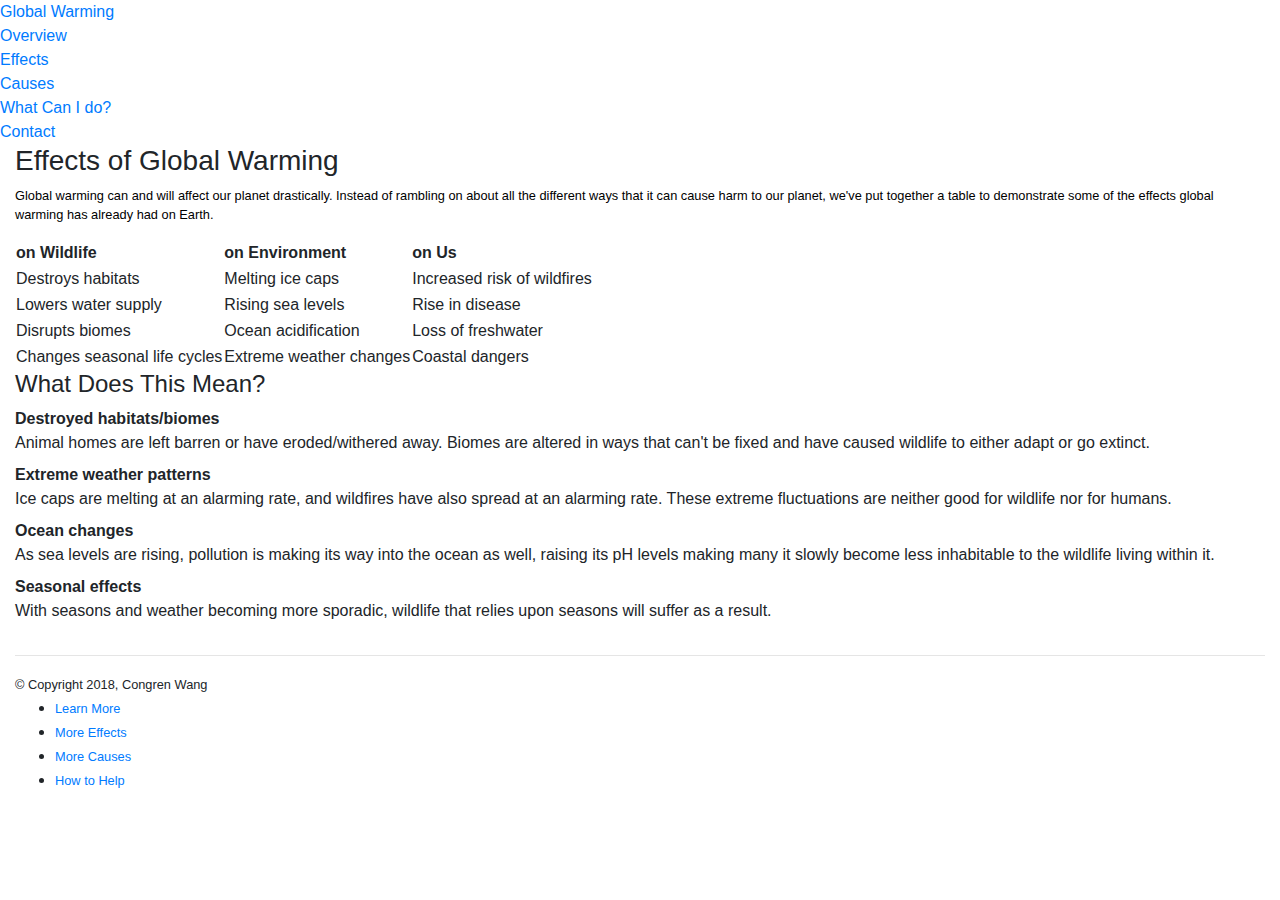
<file: effects.html>
<!DOCTYPE html>
<html lang="en">

<head>

    <meta charset="utf-8">
    <title>Global Warming Effects</title>
    <link href="css/styles.css" rel="stylesheet">
<link rel="stylesheet" href="https://maxcdn.bootstrapcdn.com/bootstrap/4.0.0/css/bootstrap.min.css">
</head>

<body>

    <div class="body-container">
        <nav class="sidebar">
        <div class="sidebar">
            <ul class="navbar-nav">
                <li class="sidebar-main">
                    <a href="index.html">
                        Global Warming&nbsp;
                    </a>
                </li>
                <li>
                    <a href="index.html#main-content" >Overview&nbsp;&nbsp;</a>
                </li>
                <li>
                    <a href="effects.html" class="active">Effects&nbsp;&nbsp;</a>
                </li>
                <li>
                    <a href="causes.html">Causes&nbsp;&nbsp;</a>
                </li>
                <li>
                    <a href="help.html">What Can I do?&nbsp;&nbsp;</a>
                </li>
                <li>
                    <a href="contact.html">Contact</a>
                </li>
            </ul>
        </div>
        </nav>
        <div class="container-fluid">
            <div class = "row" id="gw-effects">
                <div class="col-12">
                <h3>Effects of Global Warming</h3>
                <p>Global warming can and will affect our planet drastically. Instead of rambling on about all the different ways that it can cause harm to our planet, we've put together a table to demonstrate some of the effects global warming has already had on Earth.</p>
                </div>
            </div>
            <div class = "row" id="global-warming">
                <div class="col-12">
                <table class = "center-align">
                  <tr>
                    <th>on Wildlife</th>
                    <th>on Environment</th>
                    <th>on Us</th>
                  </tr>
                  <tr>
                    <td>Destroys habitats</td>
                    <td>Melting ice caps</td>
                    <td>Increased risk of wildfires</td>
                  </tr>
                  <tr>
                    <td>Lowers water supply</td>
                    <td>Rising sea levels</td>
                    <td>Rise in disease</td>
                  </tr>
                  <tr>
                    <td>Disrupts biomes</td>
                    <td>Ocean acidification</td>
                    <td>Loss of freshwater</td>
                  </tr>
                  <tr>
                    <td>Changes seasonal life cycles</td>
                    <td>Extreme weather changes</td>
                    <td>Coastal dangers</td>
                  </tr>
                </table>
                </div>
            </div>
            <div class = "row" id="gw-meaning">
                <div class="col-12">
                <h4>What Does This Mean?</h4>
                <div id="effect-list">
                <dl>
                    <dt>Destroyed habitats/biomes</dt>
                    <dd>Animal homes are left barren or have eroded/withered away. Biomes are altered in ways that can't be fixed and have caused wildlife to either adapt or go extinct.</dd>
                    <dt>Extreme weather patterns</dt>
                    <dd>Ice caps are melting at an alarming rate, and wildfires have also spread at an alarming rate. These extreme fluctuations are neither good for wildlife nor for humans.</dd>
                    <dt>Ocean changes</dt>
                    <dd>As sea levels are rising, pollution is making its way into the ocean as well, raising its pH levels making many it slowly become less inhabitable to the wildlife living within it.</dd>
                    <dt>Seasonal effects</dt>
                    <dd>With seasons and weather becoming more sporadic, wildlife that relies upon seasons will suffer as a result.</dd>
                    </dl>
                </div>
                </div>
            </div>
            <hr>
                <footer class="paragraph-padding center-align foot">
                    <small>&copy; Copyright 2018, Congren Wang</small>
                    <ul class="footer-list">
                <li>
                    <a href="https://www.nationalgeographic.com/environment/global-warming/global-warming-overview/" target="_blank">
                        <small>Learn More</small>
                    </a>
                </li>
                <li>
                    <a href="https://en.wikipedia.org/wiki/Global_warming" target="_blank"><small>More Effects</small></a>
                </li>
                <li>
                    <a href="https://en.wikipedia.org/wiki/Global_warming" target="_blank"><small>More Causes</small></a>
                </li>
                <li>
                    <a href="https://www.nrdc.org/stories/how-you-can-stop-global-warming" target="_blank"><small>How to Help</small></a>
                </li>
            </ul>
            </footer>
        </div>

    </div>
</body>
</html>
</file>
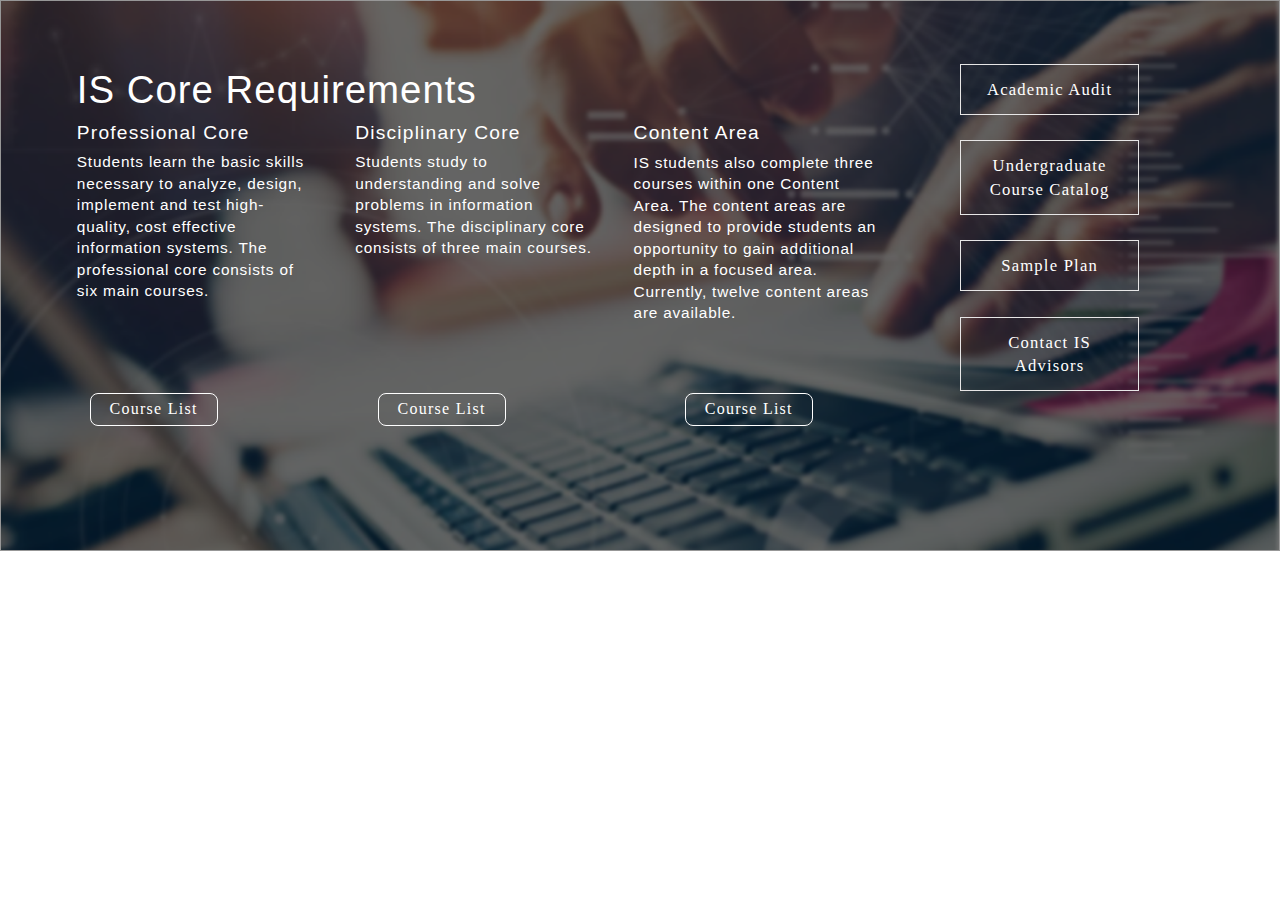
<file: header.html>
<!doctype html>
<html>
<head>
    <title>IS</title>
    <script src="https://code.jquery.com/jquery-3.3.1.js"></script>
    <script src="https://maxcdn.bootstrapcdn.com/bootstrap/4.0.0/js/bootstrap.min.js" ></script>
    <link rel="stylesheet" href="https://maxcdn.bootstrapcdn.com/bootstrap/4.0.0/css/bootstrap.min.css">

    <link href="css/header.css" rel="stylesheet" type="text/css" media="screen"/>
    <link rel="stylesheet" href="//fonts.googleapis.com/css?family=Open+Sans:300,400,600,700&amp;lang=en" />
    <script src="js/scripts.js"></script>
    

</head>

<body>
    <div class="blocking">
        <img src="images/is-mobile.png" alt="IS header" class="headerimgMobile">
        <img src="images/is.png" alt="IS header" class="headerimg">
        <h1 id="mobileTitle">IS Core Requirements</h1>
        <div id="main-content">
            <h1 id="pageTitle">IS Core Requirements</h1>
            <div id="professional">
                <h2 class="coreTitle" id="CT1">Professional Core</h2>
                <p class="coreDescription" id="CD1">Students learn the basic skills necessary to analyze, design, implement and test high-quality, cost effective information systems. The professional core consists of six main courses.</p>
            </div>
            <div id="disciplinary">
                <h2 class="coreTitle" id="CT2">Disciplinary Core</h2>
                <p class="coreDescription" id="CD2">Students study to understanding and solve problems in information systems. The disciplinary core consists of three main courses.</p>
            </div>
            <div id="header-content">
                <h2 class="coreTitle" id="CT3">Content Area</h2>
                <p class="coreDescription" id="CD3">IS students also complete three courses within one Content Area. The content areas are designed to provide students an opportunity to gain additional depth in a focused area. Currently, twelve content areas are available.</p>
            </div>
        </div>
        <div id="externals">
            <button class="externalLink" id="EL1"><a href="https://enr-apps.as.cmu.edu/audit/audit">Academic Audit</button>
            <button class="externalLink" id="EL2"><a href="http://coursecatalog.web.cmu.edu/#text" target="_blank">Undergraduate Course Catalog</a></button>
            <button class="externalLink" id="EL3"><a href="#sample">Sample Plan</a></button>
            <button class="externalLink" id="EL4" ><a href="" data-toggle="modal" data-target="#modalContactForm">Contact IS Advisors</a></button>
            
        </div>
        <div id="course-buttons">
                <button class="courseListButton" id="CLB1">Course List</button>
                <button class="courseListButton" id="CLB2">Course List</button>
                <button class="courseListButton" id="CLB3">Course List</button>
        </div>
<!--
        <div id="mobile-buttons" class="form-group">
            <select id="selectView" class="form-control" >
              <option selected="selected" value="sample">Sample Schedule</option>
              <option value="professional">Professional Core</option>
              <option value="disciplinary">Disciplinary Core</option>
              <option value="content">Content Area</option>
            </select>
        </div>
--> 
        <div class="modal fade" id="modalContactForm" tabindex="-1" role="dialog" aria-labelledby="myModalLabel" aria-hidden="true">
    <div class="modal-dialog" role="document">
        <div class="modal-content">
            <div class="modal-header text-center">
                <h4 class="modal-title w-100 font-weight-bold">Contact an IS Advisor</h4>
                <button type="button" class="close" data-dismiss="modal" aria-label="Close">
                    <span aria-hidden="true">&times;</span>
                </button>
            </div>
            <div class="modal-body mx-3">
                <div class="form-group row">
                    <i class="fa fa-user prefix grey-text"></i>
                    <div class="col-sm-10">
                        <input type="name" class="form-control" id="name" placeholder="Your name">
                    </div>
                </div>
                
                <div class="form-group row">
                    <i class="fa fa-envelope prefix grey-text"></i>
                    <div class="col-sm-10">
                        <input type="email" class="form-control" id="email" placeholder="Your email">
                    </div>
                </div>

                <div class="form-group row">
                    <div class="col-sm-10">
                        <select class="custom-select mr-sm-2" id="inlineFormCustomSelect">
                        <option selected>IS Academic Advisor</option>
                        <option value="1">Gary Dilisio - IS Principal Academic Advisor</option>
                        <option value="2">Brandy Wilson - IS Academic Advisor</option>
                      </select>
                    </div>
                </div>
                
                <div class="form-group row">
                    <i class="fa fa-pencil prefix grey-text"></i>
                    <div class="col-sm-10">
                        <textarea type="text" id="form8" class="md-textarea form-control" rows="4"></textarea>
                    </div>
                </div>

            </div>
            <div class="modal-footer d-flex justify-content-center">
                <button class="btn btn-unique">Send <i class="fa fa-paper-plane-o ml-1"></i></button>
            </div>
        </div>
    </div>
    </div>
    </div>
</body>
</html>
</file>
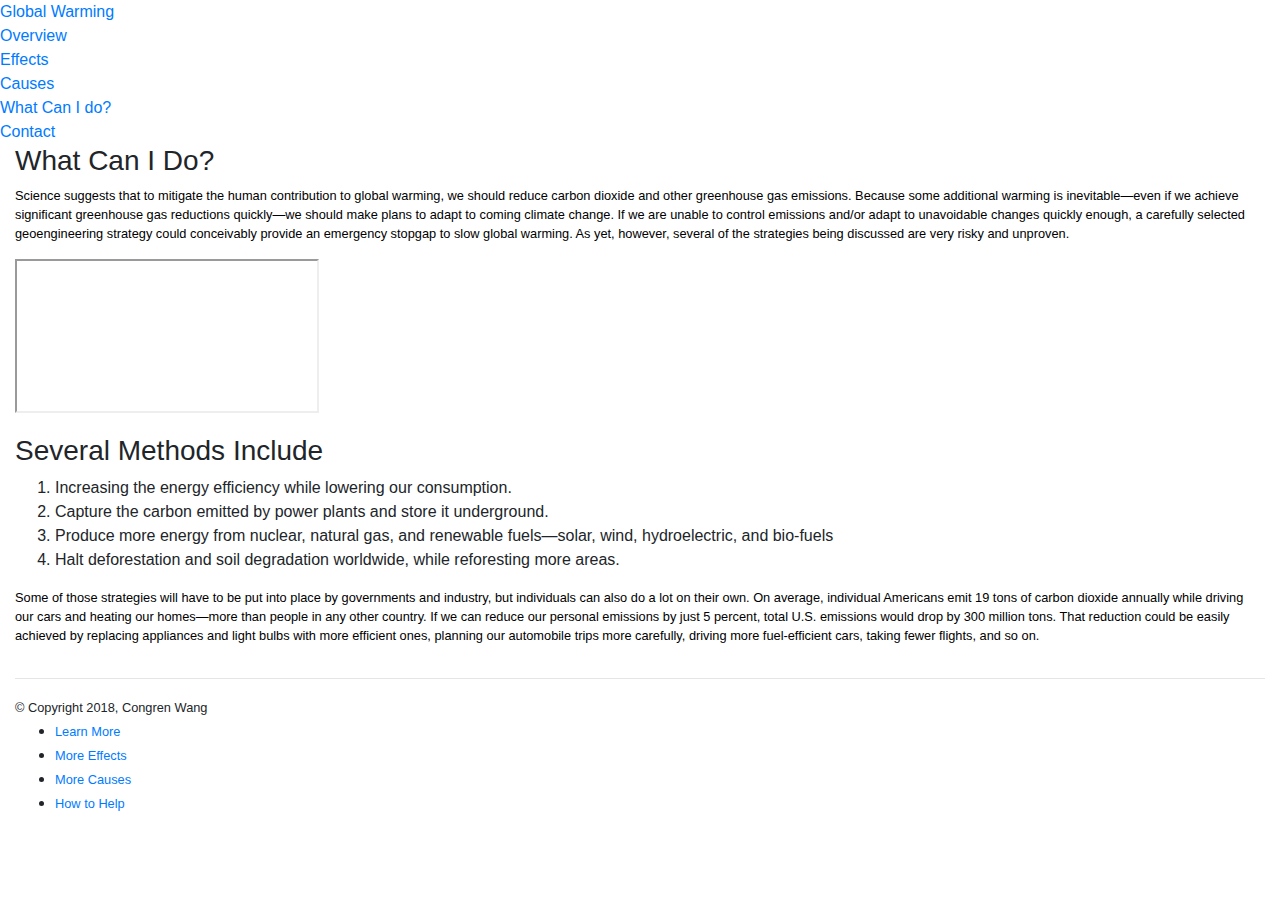
<file: help.html>
<!DOCTYPE html>
<html lang="en">

<head>

    <meta charset="utf-8">
    <title>What Can I do?</title>
    <link href="css/styles.css" rel="stylesheet">
    <!-- Latest compiled and minified CSS -->
    <link rel="stylesheet" href="https://maxcdn.bootstrapcdn.com/bootstrap/4.0.0/css/bootstrap.min.css">
</head>

<body>

    <div class="body-container">
        <nav class="sidebar">
        <div class="sidebar">
            <ul class="navbar-nav">
                <li class="sidebar-main">
                    <a href="index.html">
                        Global Warming&nbsp;
                    </a>
                </li>
                <li>
                    <a href="index.html#main-content" >Overview&nbsp;&nbsp;</a>
                </li>
                <li>
                    <a href="effects.html">Effects&nbsp;&nbsp;</a>
                </li>
                <li>
                    <a href="causes.html">Causes&nbsp;&nbsp;</a>
                </li>
                <li>
                    <a href="help.html" class="active">What Can I do?&nbsp;&nbsp;</a>
                </li>
                <li>
                    <a href="contact.html">Contact</a>
                </li>
            </ul>
        </div>
        </nav>
        <div class="container-fluid">
            <div class = "row" id="how-to-help">
                <div class="col-12">
                <h3>What Can I Do?</h3>
                <p>Science suggests that to mitigate the human contribution to global warming, we should reduce carbon dioxide and other greenhouse gas emissions. Because some additional warming is inevitable—even if we achieve significant greenhouse gas reductions quickly—we should make plans to adapt to coming climate change. If we are unable to control emissions and/or adapt to unavoidable changes quickly enough, a carefully selected geoengineering strategy could conceivably provide an emergency stopgap to slow global warming. As yet, however, several of the strategies being discussed are very risky and unproven.</p>
                </div>
            </div>
            <div class = "row" id="youtube-vid">
                <div class="col-12">
                <p class="center-align"><iframe src="https://www.youtube.com/embed/VTfgNFz1DBM" gesture="media" allow="encrypted-media" allowfullscreen></iframe></p>
                </div>
            </div>
            <div class = "row" id="gw-methods">
                <div class="col-12">
                <h3>Several Methods Include</h3>
                <ol>
                    <li>Increasing the energy efficiency while lowering our consumption.</li> 
                    <li>Capture the carbon emitted by power plants and store it underground.</li>
                    <li>Produce more energy from nuclear, natural gas, and renewable fuels—solar, wind, hydroelectric, and bio-fuels</li>
                    <li>Halt deforestation and soil degradation worldwide, while reforesting more areas.</li> 
                </ol>
                <p>Some of those strategies will have to be put into place by governments and industry, but individuals can also do a lot on their own. On average, individual Americans emit 19 tons of carbon dioxide annually while driving our cars and heating our homes—more than people in any other country. If we can reduce our personal emissions by just 5 percent, total U.S. emissions would drop by 300 million tons. That reduction could be easily achieved by replacing appliances and light bulbs with more efficient ones, planning our automobile trips more carefully, driving more fuel-efficient cars, taking fewer flights, and so on.</p>
                </div>
            </div>
            <hr>
            <footer class="paragraph-padding center-align foot">
                    <small>&copy; Copyright 2018, Congren Wang</small>
                    <ul class="footer-list">
                <li>
                    <a href="https://www.nationalgeographic.com/environment/global-warming/global-warming-overview/" target="_blank">
                        <small>Learn More</small>
                    </a>
                </li>
                <li>
                    <a href="https://en.wikipedia.org/wiki/Global_warming" target="_blank"><small>More Effects</small></a>
                </li>
                <li>
                    <a href="https://en.wikipedia.org/wiki/Global_warming" target="_blank"><small>More Causes</small></a>
                </li>
                <li>
                    <a href="https://www.nrdc.org/stories/how-you-can-stop-global-warming" target="_blank"><small>How to Help</small></a>
                </li>
            </ul>
            </footer>
        </div>

    </div>

</body>


    
</html>
</file>
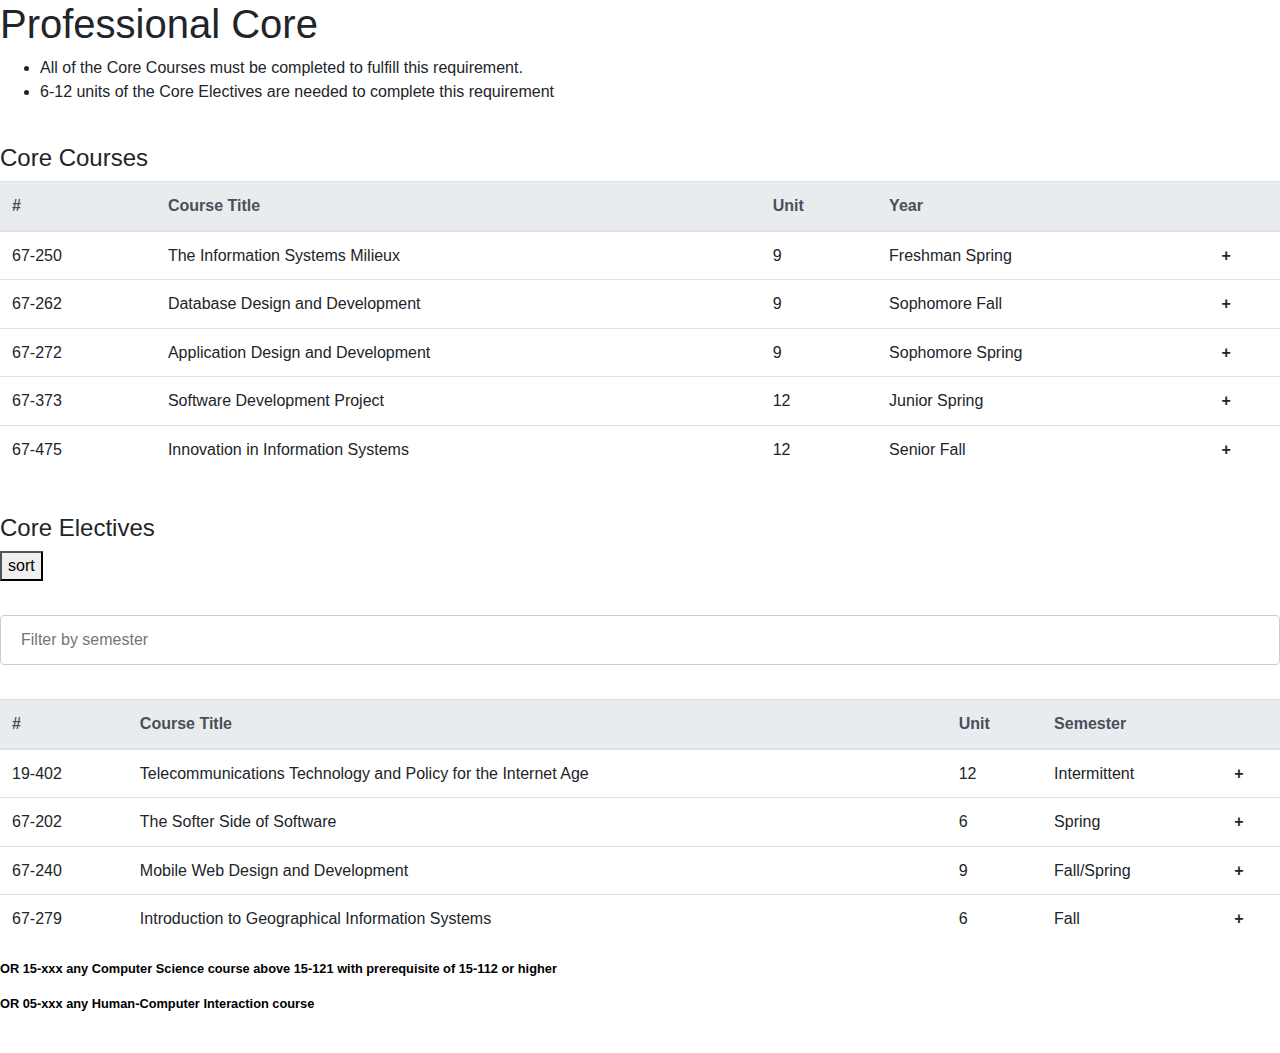
<file: professional.html>
<!DOCTYPE html>
<html>

<head>
    <link rel="stylesheet" href="https://maxcdn.bootstrapcdn.com/bootstrap/4.0.0/css/bootstrap.min.css">
    <link rel="stylesheet" href="css/styles.css" />
    <script src="https://ajax.googleapis.com/ajax/libs/jquery/3.3.1/jquery.min.js"></script>
    <script src="https://code.jquery.com/jquery-3.2.1.slim.min.js" ></script>
    <script src="https://cdnjs.cloudflare.com/ajax/libs/popper.js/1.12.9/umd/popper.min.js" ></script>
    <script src="https://maxcdn.bootstrapcdn.com/bootstrap/4.0.0/js/bootstrap.min.js" ></script>
    <script src="js/scripts.js"></script>
</head>

<body>

    <div id="professional">
        <h1>Professional Core</h1>
        <ul>
            <li>All of the Core Courses must be completed to fulfill this requirement.</li>
            <li>6-12 units of the Core Electives are needed to complete this requirement</li>
        </ul>
        <br>
        <h4>Core Courses</h4>
        <table id="professionalCore" class="table table-hover">
            <thead class="thead-light">

            <tr>
                <th>#</th>
                <th>Course Title</th>
                <th>Unit</th>
                <th>Year</th>
                <th></th>
                    
            </tr>
            </thead>
            <tr id="profcore1">
                <td>67-250</td>
                <td>The Information Systems Milieux</td>
                <td>9</td>
                <td>Freshman Spring</td>
                <td><b>+</b></td>
                <tr>
                <td colspan=5 id="profcoredrop1" style="display:none;">
                <p>Information systems (IS) are changing work practices, reshaping organizations, transforming cultures, 
                    and giving new meaning to the ways we see the world. This course is designed to help students understand the role of 
                    IS in modern society and the means by which these systems are created. It provides not only a framework for understanding 
                    information and information systems, but also a language to identify their dynamic complexities and inter-dependencies. 
                    Topics include: current trends in IS, structured approaches to the creation of IS, corporate IS competitive advantage, 
                    business process improvements/re-engineering, eCommerce and the digital economy, knowledge management, decisions support 
                    systems, and the implications of IS for people, organizations and society. Classes will use a combination of lectures, 
                    class discussions, reading assignments, case studies, group projects, and "hands-on" work in database design. This course 
                    is a required professional core course for IS freshmen only.</p>
                </td>
                </tr>

            <tr id="profcore2">
                <td>67-262</td>
                <td>Database Design and Development</td>
                <td>9</td>
                <td>Sophomore Fall</td>
                <td><b>+</b></td>
                <tr>
                    <td colspan=5 id="profcoredrop2" style="display:none;">
                        <p>Data driven decision making is a core process of organizations. In this class students will study the principles of database 
                        management systems, their design, and development. Recent alternatives to the classical relational model will also be examined.
                            This course is a required professional core course and is open only to sophomores in the IS major who have completed 67-250 or 
                            equivalent.</p>
                        <p>Prerequisites: (15-121 or 15-112 or 15-122) and 67-250</p>
                    </td>
                </tr>

            <tr id="profcore3">
                <td>67-272</td>
                <td>Application Design and Development</td>
                <td>9</td>
                <td>Sophomore Spring</td>
                <td><b>+</b></td>
                <tr>
                    <td colspan=5 id="profcoredrop3" style="display:none;">
                        <p>This course provides students with the concepts and techniques to design and develop 
                            software applications, and to understand the design process. Students will learn the 
                            importance of user-centered design and will develop a prototype of a web application 
                            as a course project. In the process of developing the application, students will learn 
                            how to design and create relational databases, how to acquire competency in new 
                            programming languages quickly, how to use the Model-View-Controller pattern to develop 
                            software applications, how to ensure technical quality in software development, and how 
                            to apply principles of user-centered design. This course is a required professional core 
                            course and is open only to sophomores and juniors in the IS major who have completed 
                            67-250 or equivalent.</p>
                        <p>Prerequisites: (15-122 or 15-121) and 67-262</p>
                    </td>
                </tr>

            <tr id="profcore4">
                <td>67-373</td>
                <td>Software Development Project</td>
                <td>12</td>
                <td>Junior Spring</td>
                <td><b>+</b></td>
                <tr>
                    <td colspan=5 id="profcoredrop4" style="display:none;">
                        <p>In this course, students design and implement a usable information system for a client. 
                            The client may be affiliated with the university, government, business, or non-profit 
                            agency. Students will be assigned to teams to work on these projects, and will produce 
                            operational, fully documented and tested, computer-based information systems. The projects 
                            will be supervised by CMU faculty and, when possible, by project clients.</p>
                        <p>Prerequisite: 67-272</p>
                    </td>
                </tr>

            <tr id="profcore5">
                <td>67-475</td>
                <td>Innovation in Information Systems</td>
                <td>12</td>
                <td>Senior Fall</td>
                <td><b>+</b></td>
                <tr>
                    <td colspan=5 id="profcoredrop5" style="display:none;">
                        <p>In this capstone team-based course, IS seniors design and implement an information systems 
                            solution to meet a real-world need or opportunity. Innovation, entrepreneurship, planning, 
                            project management, and risk taking will all be emphasized. Students will be challenged to 
                            produce "proof of concept" systems or prototypes that are fully documented, tested, and 
                            ready to present for external evaluation. This course is a required professional core 
                            course and is open only to seniors in the IS major who have completed 67-373.</p>
                        <p>Prerequisite: 67-373</p>
                    </td>
                </tr>
        </table>

        <br>

        <h4>Core Electives</h4>
        <button id="sortTable" onclick="sortTable()">sort</button><br>
        <br>
        <input type="text" id="myInput" onkeyup="filterTable()" placeholder="Filter by semester"><br>
        <br>
        <table id="professionalElec" class="table table-hover">
            <thead class="thead-light">

            <tr>
                <th>#</th>
                <th>Course Title</th>
                <th>Unit</th>
                <th>Semester</th>
                <th></th>
            </tr>
            </thead>
            <tr id="profelec1">
                <td>19-402</td>
                <td>Telecommunications Technology and Policy for the Internet Age</td>
                <td>12</td>
                <td>Intermittent</td>
                <td><b>+</b></td>
                <tr>
                    <td colspan=5 id="profelecdrop1" style="display:none;">
                        <p>Modern telecommunications is the nervous system of society. The Internet and wireless 
                            communications have transformed every aspect of our modern life. This course provides a 
                            comprehensive introduction to basic principles of telecommunications technology and the 
                            legal, economic, and regulatory environment of todays networks. Topics covered include 
                            the fundamentals of communication network technologies, including video, voice, and 
                            computer networks; principles behind telecommunications regulation from common carrier 
                            law and natural monopoly to information diversity, privacy and national security; traffic 
                            differentiation on the Internet and the debate over network neutrality; universal service 
                            and the digital divide; mergers, antitrust, and the changing industrial structure of the 
                            communications sector. We will explore current topical questions such as the future of 
                            competition in broadband access; the shift of entertainment video from cable and 
                            satellite to Internet delivery; how cloud computing concepts are transforming networks; 
                            and communications support for the Internet of Things. Comparison with European 
                            approaches to communications regulation. Special emphasis on how new technologies have 
                            altered, and are altered by, regulation. Junior or Senior standing required.</p>
                        <p>Prerequisite: 73-100</p>
                    </td>
                </tr>
            </tr>

            <tr id="profelec2">
                <td>67-202</td>
                <td>The Softer Side of Software</td>
                <td>6</td>
                <td>Spring</td>
                <td><b>+</b></td>
                <tr>
                    <td colspan=5 id="profelecdrop2" style="display:none;">
                        <p>  Even the best technologist has to rely on soft skills in their lives and jobs–whether they want a team member to take their constructive feedback or an angel investor to understand why their product is better than the competition. Classes will cover delivering engaging presentations, writing emails co-workers want to read, conducting meetings and workshops, delivering criticism and more.This mini course requires students to participate in a combination of readings, discussions, in-class simulations, theater exercises, individual and group projects to practice soft skills. This course has some space available to students outside of the Information Systems program.</p>
                    </td>
                </tr>
            </tr>  

            <tr id="profelec3">
                <td>67-240</td>
                <td>Mobile Web Design and Development</td>
                <td>9</td>
                <td>Fall/Spring</td>
                <td><b>+</b></td>
                <tr>
                    <td colspan=5 id="profelecdrop3" style="display:none;">
                        <p>The Mobile Web Design and Development course provides a solid web design and development foundation focusing on responsive and user-centered design, and client-side components. Students explore the current standards and best practices of web design. Throughout the course, students work with HTML5, CSS3, Twitter Bootstrap, and Javascript, and learn how the various web components function together. The course utilizes a hands-on approach to guide students through learning and understanding the design and development process. This course is primarily designed for students with minimal technical experience. By the end of the course, students will be able to plan, design, and implement a basic functioning mobile web site/ app.</p>
                        <p>Prerequisites: 15-104 Min. grade C or 15-112 Min. grade C</p>
                    </td>
                </tr>
    </tr>

            <tr id="profelec4">
                <td>67-279</td>
                <td>Introduction to Geographical Information Systems</td>
                <td>6</td>
                <td>Fall</td>
                <td><b>+</b></td>
                <tr>
                    <td colspan=5 id="profelecdrop4" style="display:none;">
                        <p>Geographical Information Systems (GIS) allow us to visualize information that uses location. Through displaying layers of information in computer generated maps, we can see, analyze, understand and explore spatial patterns and relationships in new and novel ways. People in many different fields use Geographical Information Systems in their work: for visualizing the environment, human development, demographics, traffic and transportation, public health and many more. In this course, students will learn the basics of GIS through hands-on experience with popular mapping tools. Sources of data, principles of coordinate and projection systems and elementary geo-analysis techniques will be included. Upon completion of the course, students will have the background to begin using GIS techniques in their own areas of interest and will be prepared for further study in advanced GIs courses.</p>
                    </td>
                </tr>
    </tr>
        </table>

        <p><b>OR 15-xxx any Computer Science course above 15-121 with prerequisite of 15-112 or higher</b></p>
        <p><b>OR 05-xxx any Human-Computer Interaction course</b></p>
        <br>
    </div>
</body>

</html>
</file>
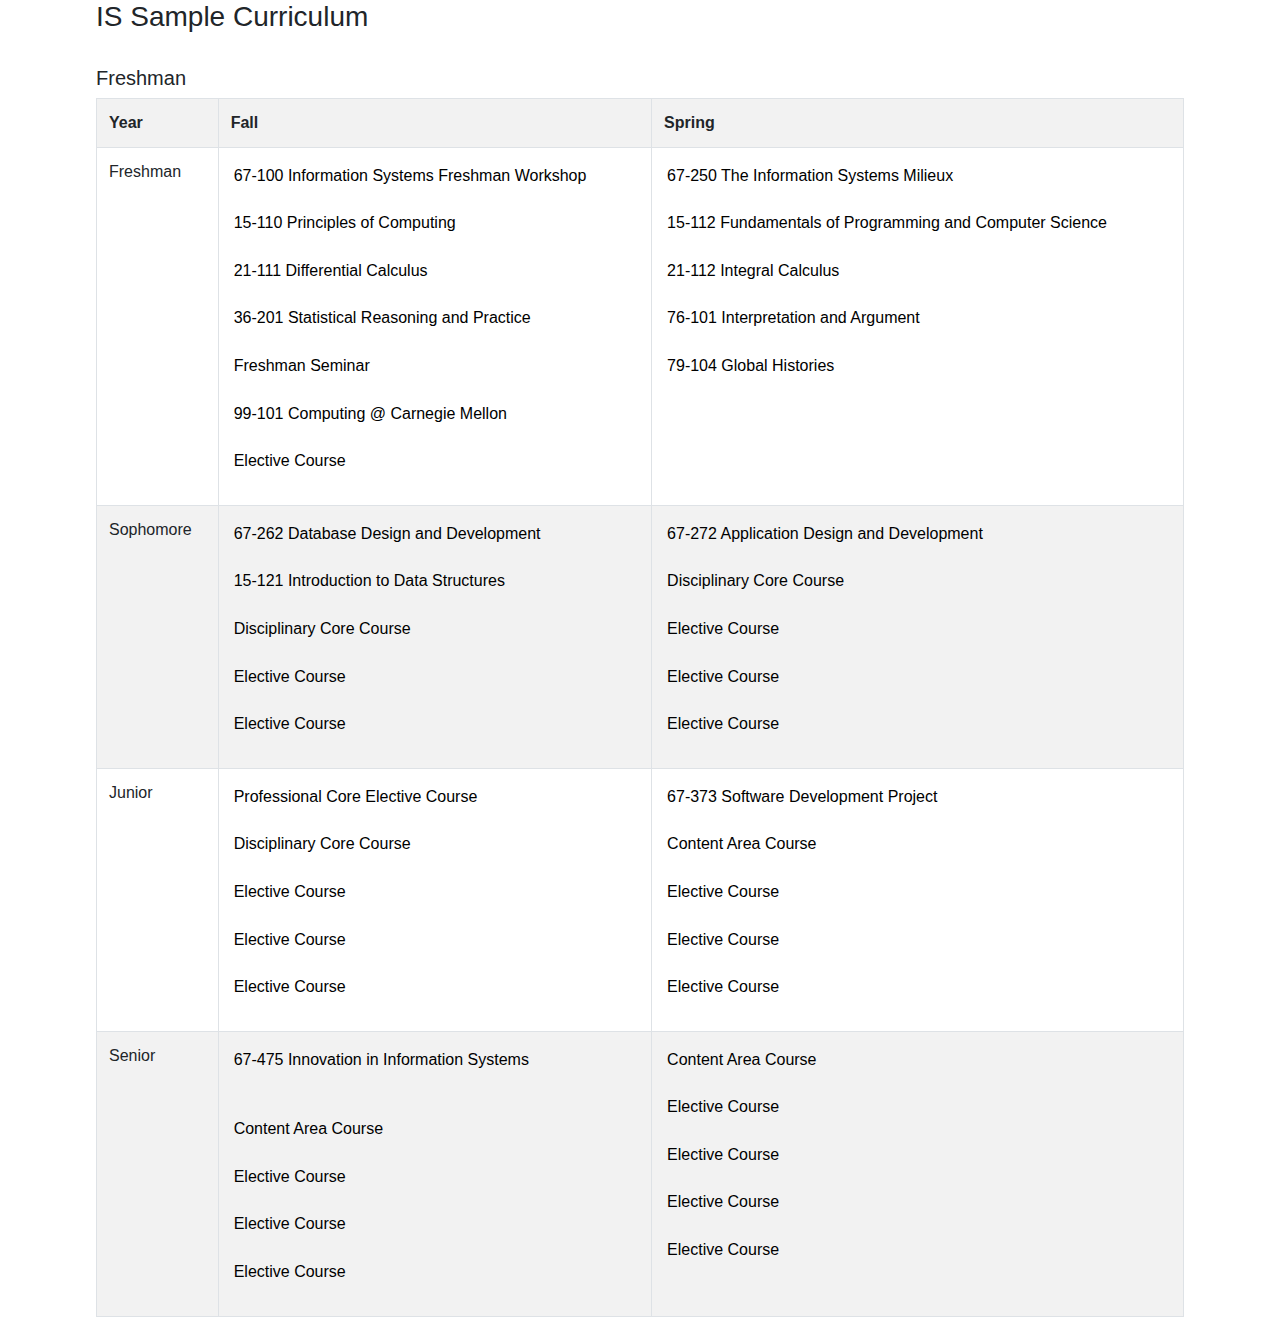
<file: sample.html>
<!DOCTYPE html>
<html>
    <head>
    <link rel="stylesheet" href="https://maxcdn.bootstrapcdn.com/bootstrap/4.0.0/css/bootstrap.min.css">
    <link rel="stylesheet" href="css/styles.css" />
    <script src="https://ajax.googleapis.com/ajax/libs/jquery/3.3.1/jquery.min.js"></script>
    <script src="https://code.jquery.com/jquery-3.2.1.slim.min.js"></script>
    <script src="https://cdnjs.cloudflare.com/ajax/libs/popper.js/1.12.9/umd/popper.min.js"></script>
    <script src="https://maxcdn.bootstrapcdn.com/bootstrap/4.0.0/js/bootstrap.min.js"></script>
    <script src="js/scripts.js"></script>
</head>
<body>
    <div id="sample">
        <h3>IS Sample Curriculum</h3>
        <br>
        <h5>Freshman</h5>
        <table id="freshman" class="table table-striped table-bordered">
            <tr>
                <th>Year</th>
                <th>Fall</th>
                <th>Spring</th>
            </tr>
            <tr>
                <td>Freshman</td>
                <td>
                    <p>67-100 Information Systems Freshman Workshop</p>
                    <p>15-110 Principles of Computing</p>
                    <p>21-111 Differential Calculus</p>
                    <p>36-201 Statistical Reasoning and Practice</p>
                    <p>Freshman Seminar</p>
                    <p>99-101 Computing @ Carnegie Mellon</p>
                    <p>Elective Course</p>
                </td>
                <td>
                    <p>67-250 The Information Systems Milieux</p>
                    <p>15-112 Fundamentals of Programming and Computer Science</p>
                    <p>21-112 Integral Calculus</p>
                    <p>76-101 Interpretation and Argument</p>
                    <p>79-104 Global Histories</p>
                </td>
            </tr>
        
            <tr>
                <td>Sophomore</td>
                <td>
                    <p>67-262 Database Design and Development</p>
                    <p>15-121 Introduction to Data Structures</p>
                    <p>Disciplinary Core Course</p>
                    <p>Elective Course</p>
                    <p>Elective Course</p>
                </td>
                <td>
                    <p>67-272 Application Design and Development</p>
                    <p>Disciplinary Core Course</p>
                    <p>Elective Course</p>
                    <p>Elective Course</p>
                    <p>Elective Course</p>
                </td>
            </tr>

            <tr>
                <td>Junior</td>
                <td>
                    <p>Professional Core Elective Course</p>
                    <p>Disciplinary Core Course</p>
                    <p>Elective Course</p>
                    <p>Elective Course</p>
                    <p>Elective Course</p>
                </td>
                <td>
                    <p>67-373 Software Development Project</p>
                    <p>Content Area Course</p>
                    <p>Elective Course</p>
                    <p>Elective Course</p>
                    <p>Elective Course</p>
                </td>
            </tr>

            <tr>
                <td>Senior</td>
                <td>
                    <p>67-475 Innovation in Information Systems<p></p>
                    <p>Content Area Course</p>
                    <p>Elective Course</p>
                    <p>Elective Course</p>
                    <p>Elective Course</p>
                </td>
                <td>
                    <p>Content Area Course</p>
                    <p>Elective Course</p>
                    <p>Elective Course</p>
                    <p>Elective Course</p>
                    <p>Elective Course</p>
                </td>
            </tr>
        </table>
    </div>
</body>
</html>
</file>
<file: css/styles.css>
.str {
    list-style: none;
    position: relative;
}

.str:before {
    content: "*";
    position: absolute;
    color: red;
    font-size: 30px;
    left: -18px;
    bottom: -1px;
}

input[type=text], select {
    width: 100%;
    padding: 12px 20px;
    margin: 10px 0;
    display: inline-block;
    border: 1px solid #ccc;
    border-radius: 4px;
    box-sizing: border-box;
}
@media (max-width:801px)  {
    
    input[type=text], select {
        width: 100%;
        padding: 12px 20px;
        margin: 10px 0;
        display: inline-block;
        border: 1px solid #ccc;
        border-radius: 4px;
        box-sizing: border-box;
    }

    #professionalCoreDesktop, #professionalElecDesktop, #disciplinaryDesktop, #contentareaDesktop {
        display: none ;
    }
    #mobile-buttons{
        width:50%;
        margin-left:auto;
        margin-right:auto;
        padding-top:1%;
    }
    hr{
        display:none;
    }
    #buttons{
        
        display:none;
    }
    #info{
        margin-top:15% !important;
    }
    #professionalCoreMobile, #professionalElecMobile, #disciplinaryMobile, #contentareaMobile {
        display: block !important;
    }
}
@media (max-width:600px)  { 
     #mobile-buttons{
        width:50%;
        margin-left:auto;
        margin-right:auto;
        margin-top:5%;
    }
    hr{
        display:none;
    }
    #info{
        margin-top:20% !important;
    }
    #buttons{
        display:none !important;
    }
    #professionalCoreDesktop, #professionalElecDesktop, #disciplinaryDesktop, #contentareaDesktop {
        display: none !important;
    }
    
}
@media (max-width:515px)  { 
    #professionalCoreDesktop, #professionalElecDesktop, #disciplinaryDesktop, #contentareaDesktop {
        display: none !important;
    }
    #mobile-buttons{
        width:50%;
        margin-left:auto;
        margin-right:auto;
        margin-top:7%;
    }
    hr{
        display:none;
    }
    #buttons{
        display:none;
    }
    #info{
        margin-top:25% !important;
    }
    
}

img {
    width: 100%;
    height: 645px;
}

#info {
    margin: 11%;
    margin-top: 3%;
}

.open ul.dropdown-menu {
    display: block;
}
#professionalBtn{
    width:33.33%;
    float: left;
    border-right:1px solid;
    border-right-color:black;
    display:inline;
    background-color:black;
    
}
#disciplinaryBtn{
    width:33.33%;
    float:left;
    border-right:1px solid;
    border-right-color:black;
        background-color:black;

}
#contentBtn{
    width:33.32%;
    float:left;
        background-color:black;

}
#sample h5{
    padding-top:0px;
}
td p{
    padding:3px;
    width:100%;
    height:100%;
    line-height:1.6 !important;
}
#buttons{
    margin-top:10%;
}

p{
    color:black;
    font-size:1vw;
}
.course-title{
    color:darkred
}
#sample{
    width:85%;
    margin: auto;
}
tr p {
    letter-spacing:0;
    line-height: 3;
    font-size:1em;
    padding:3px
    
}
.course-description{
    box-shadow: inset 10px 0px 0px 0px darkred, inset 0px -11px 17px -15px darkgrey, inset 0px 11px 8px -15px #CCC;;
}
.fixed{
    position:sticky;
}
.unfixed{
    position:inherit;
}
    #professionalCoreMobile, #professionalElecMobile, #disciplinaryMobile, #contentareaMobile {
        display: none;
    }
</file>
<file: css/header.css>
body{
    overflow-x:hidden;
}
a:link {
    text-decoration: none !important;
}
#externals button a:link {
    text-decoration: none !important;
}
#externals a:link {
    color: #FFF !important;
    text-decoration: none !important;
}

/* visited link */
#externals a:visited {
    text-decoration:none !important;
    color: #FFF !important;
}

/* mouse over link */
#externals a:hover {
    color: #FFF !important;
    text-decoration: none !important;
}

/* selected link */
#externals a:active {
    color: #FFF !important;
    text-decoration: none !important;
}
tbody{
    display:table;
    width:100%;
}
thead{
    display:table;
    width:100%;
}
@media (max-width:801px)  { 
    
    #mobileTitle{
        font-family: OpenSans-Semibold;
        font-size: 6vw !important;
        color: #FFFFFF;
        letter-spacing: 1px;
        top: 207px;
        text-align:center;
        font-family: open-sans, Helvetica, Verdana, Geneva, sans-serif !important;
        font-weight:normal;
        padding-top:7%;
    }
    .headerimg{
        display:none;
        
    }
    .headerimgMobile{
        position:absolute;
        text-align: center;
        background: rgba(0,0,0,0.60);
        border: 1px solid #979797;
        width: 100%;
        height:auto;
        z-index:-1;
        min-width:900px;
    }
    #externals{
        display:none;
    }
    #main-content{
        display:none;
    }
    #course-buttons{
        display:none;
    }
    #
}
@media (max-width:600)  { 
    #mobileTitle{
        font-family: OpenSans-Semibold;
        font-size: 6vw !important;
        color: #FFFFFF;
        letter-spacing: 1px;
        top: 207px;
        text-align:center;
        font-family: open-sans, Helvetica, Verdana, Geneva, sans-serif !important;
        font-weight:normal;
        margin-top:5%;
    }
   
    
}
@media (max-width:515px)  { 
    #mobileTitle{
        font-family: OpenSans-Semibold;
        font-size: 6vw !important;
        color: #FFFFFF;
        letter-spacing: 1px;
        top: 207px;
        text-align:center;
        font-family: open-sans, Helvetica, Verdana, Geneva, sans-serif !important;
        font-weight:normal;
        margin-top:7%;
    }
    
    
}
body {
    display:block;
    background-color: #fff;
    font-family: open-sans, Helvetica, Verdana, Geneva, sans-serif !important;
    font-size: 0.6em;
    line-height: 1.4;
    max-width: 1400px;
    position: relative;
    margin-top: 0px !important;
    margin-left: auto;
    margin-right: auto;
    font-style: thin;   
}

#main-content{
}
.blocking{
    display:block;
    overflow:hidden;
}

@media (min-width:801px)  { 
    #mobile-buttons{
        display:none;
    }
    #mobileTitle{
        display:none;
    }
    .headerimgMobile{
        display:none;
    }
p {
    margin: 0px;
    font-size: 1.2vw !important;
    font-family: open-sans, Helvetica, Verdana, Geneva, sans-serif !important;
    font-weight:lighter;
    line-height:1.4em !important;
    color: #FFFF;
    letter-spacing: .8px;

    padding-top:3%;
}

.headerimg {
    /* IS img style */
    position: absolute;
    text-align: center;
    background: rgba(0,0,0,0.60);
    border: 1px solid #979797;
    width: 100%;
    height:auto;
    z-index:-1;
    min-width:900px;    
}


#pageTitle {
    font-family: OpenSans-Semibold;
    font-size: 3vw !important;
    color: #FFFFFF;
    letter-spacing: 1px;
    top: 207px;
    left: 10%;
    font-family: open-sans, Helvetica, Verdana, Geneva, sans-serif !important;
    font-weight:normal;
    padding-top:7%;
    padding-left:8%;
}
    .coreDescription{
        color:#FFF
    }
.coreTitle {
    display:inline;
    font-family: OpenSans-Bold;
    font-size: 1.5vw !important;
    color: #FFFFFF;
    letter-spacing: 1.2px !important;
    font-family: open-sans, Helvetica, Verdana, Geneva, sans-serif !important;
    font-weight:normal;
    
}
#professional{
    width:32%;
    float:left;
    padding-left:8%;
    margin:auto;
    height:100%;
    position:relative;

}
#disciplinary{
    width:30%;
    float:left;
    padding-left:5%;
}
#header-content{
    width:30%;
    float:left;
    padding-left:4%;
}

#course-buttons{
        width:70%;
        display:inline;
    }
.courseListButton {
    border: 1px solid ;
    border-radius: 8px;
    background: transparent;
    padding: 4px;
    text-align:center;
    font-family: OpenSans-Semibold;
    font-size: 1.25vw;
    color: #FFFFFF;
    letter-spacing: 1.25px;
    bottom:0px;
}
#CLB1{
    margin-left:7%;
    width:10%;
    float:left;
}

#CLB2{
    margin-left:12.5%;
    width:10%;
    float:left;
}

#CLB3{
    width:10%;
    float:left;
    margin-left:14%;
}
    #main-content{
        width:75%;
        float:left;
    }
    #externals{
        height:60%;
    }
.externalLink {
    border: 1px solid #E7E6E6;
    background-color: transparent;
    font-family: OpenSans-Bold;
    font-size: 15px;
    color: #FFFFFF;
    letter-spacing: 1.20px;
    text-align: center;
    padding: 1%;
    width: 14%;
    display:block;
    font-size:1.3vw;
    margin-bottom: 2%;
    }

#EL1 {
    margin-top:5%;
    
}

#EL2 {

}

#EL3 {

}

#EL4 {
}




*/

/*

*/

}
</file>
